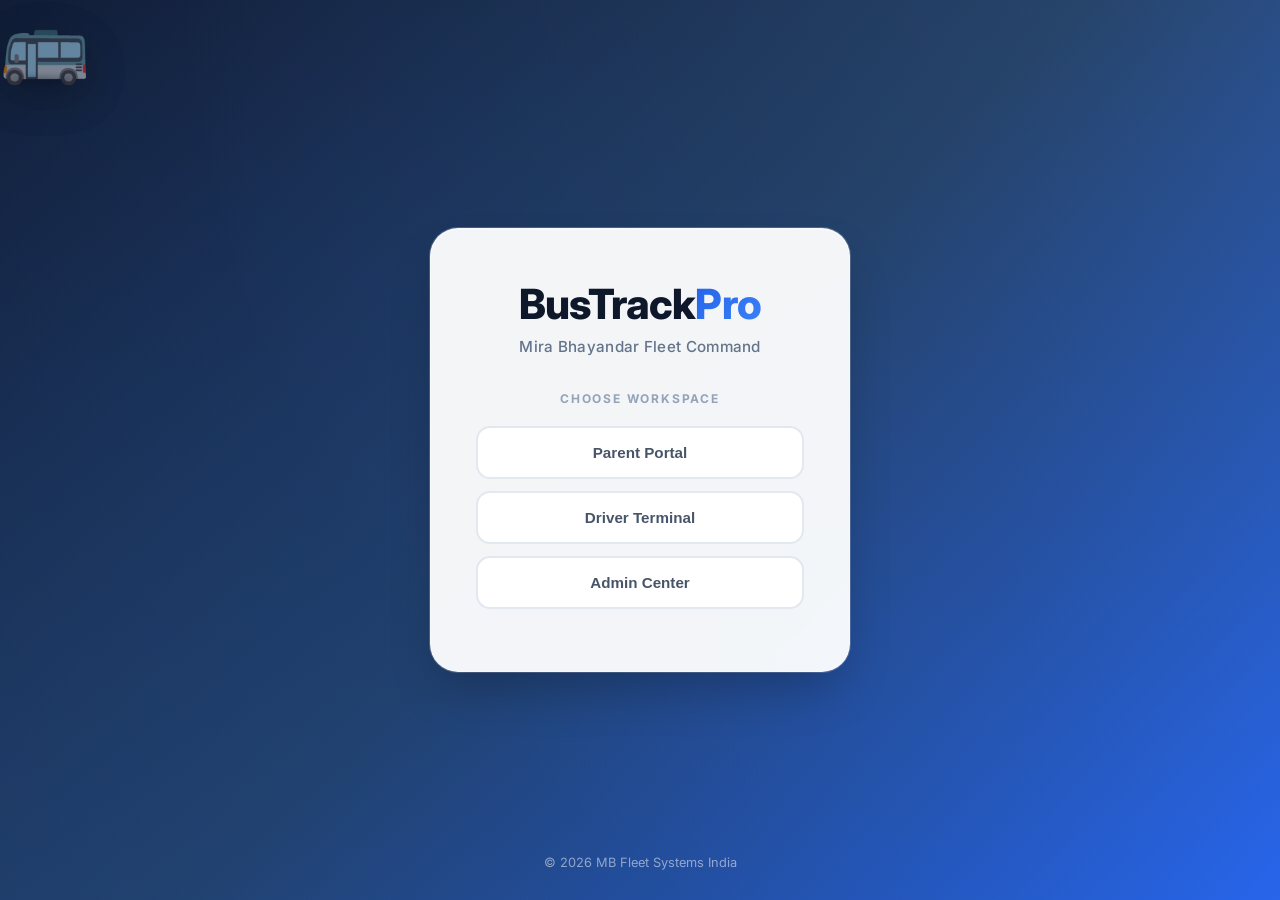
<file: index.html>
<!DOCTYPE html>
<html lang="en">
<head>
    <meta charset="UTF-8">
    <meta name="viewport" content="width=device-width, initial-scale=1.0, maximum-scale=1.0, user-scalable=no">
    <meta name="mobile-web-app-capable" content="yes">
    <meta name="apple-mobile-web-app-capable" content="yes">
    <meta name="apple-mobile-web-app-status-bar-style" content="black-translucent">
    <title>BusTrack MB Pro | Fleet Dashboard</title>
    <link href="https://fonts.googleapis.com/css2?family=Inter:wght@400;600;700;800&display=swap" rel="stylesheet">
    <link rel="stylesheet" type="text/css" href="https://api.tomtom.com/maps-sdk-for-web/cdn/6.x/6.25.0/maps/maps.css"/>
    <script src="https://api.tomtom.com/maps-sdk-for-web/cdn/6.x/6.25.0/maps/maps-web.min.js"></script>
    <script src="https://api.tomtom.com/maps-sdk-for-web/cdn/6.x/6.25.0/services/services-web.min.js"></script>
    <link rel="stylesheet" href="style.css">
    <script src="script.js" defer></script>
</head>
<body>
    <!-- Toast Notification -->
    <div id="toast" class="toast-ui" style="display:none;"></div>
    
    <!-- Custom Confirmation Modal -->
    <div id="confirm-modal" class="modal-overlay">
        <div class="modal-content">
            <div class="modal-icon">⚠️</div>
            <h3 class="modal-title">Confirm Reset</h3>
            <p class="modal-message" id="modal-message">Are you sure you want to reset this bus?</p>
            <div class="modal-actions">
                <button class="modal-btn modal-btn-cancel" onclick="closeConfirmModal()">Cancel</button>
                <button class="modal-btn modal-btn-confirm" onclick="executeReset()">Reset</button>
            </div>
        </div>
    </div>

    <div id="login-screen" class="login-page">
        <!-- Realistic Bus Animation - Behind Portal -->
        <div class="bus-track">
            <div class="school-bus">🚌</div>
            <div class="school-bus">🚌</div>
        </div>
        
        <div class="login-card-v3">
            <h1 class="brand-v3">BusTrack<span>Pro</span></h1>
            <p class="brand-sub-v3">Mira Bhayandar Fleet Command</p>
            
            <div id="role-selection-v3">
                <p class="section-tag">Choose Workspace</p>
                <div class="role-grid">
                    <button class="role-pills-v3" onclick="setTempRole('parent')">Parent Portal</button>
                    <button class="role-pills-v3" onclick="setTempRole('driver')">Driver Terminal</button>
                    <button class="role-pills-v3" onclick="setTempRole('admin')">Admin Center</button>
                </div>
            </div>

            <div id="auth-form-v3" style="display:none;">
                <input type="text" id="username" class="modern-input-v3" placeholder="Enter ID" onkeyup="if(event.key==='Enter') processLogin()">
                <input type="password" id="password" class="modern-input-v3" placeholder="Password" onkeyup="if(event.key==='Enter') processLogin()">
                <button class="btn-primary-v3" onclick="processLogin()">Secure Log In</button>
                <button class="btn-back-link" onclick="resetLogin()">Change Role</button>
            </div>
        </div>
        <div class="legal-foot">© 2026 MB Fleet Systems India</div>
    </div>

    <div id="app-container" style="display:none;">
        <nav class="pro-navbar">
            <div class="pro-brand">
                <div class="brand-icon">🚌</div>
                <div>
                    <div class="brand-name">BusTrack Pro</div>
                    <div class="brand-subtitle">Fleet Command Center</div>
                </div>
                <span id="role-label" class="badge-v3"></span>
            </div>
            <div class="nav-stats">
                <div class="stat-pill">
                    <span class="stat-value">6</span>
                    <span class="stat-label">Total Buses</span>
                </div>
                <div class="stat-pill active">
                    <span class="stat-value" id="active-buses-count">0</span>
                    <span class="stat-label">Active</span>
                </div>
            </div>
            <div class="nav-btn-group">
                <div id="sync-status" class="sync-status-indicator" style="display:none;">
                    <span class="sync-dot"></span>
                    <span class="sync-text">Sync Paused</span>
                </div>
                <button onclick="switchRole()" class="nav-btn-v3">🔄 Switch</button>
                <button onclick="logout()" class="nav-btn-v3 nav-btn-red">Logout</button>
            </div>
        </nav>

        <div class="dashboard-wrapper">
            <aside class="pro-sidebar">
                <div class="sidebar-group">
                    <p class="sidebar-tag">FLEET LIST</p>
                    <div class="fleet-list">
                        <div class="fleet-item">
                            <div class="chip active" onclick="changeBus('bus01')">B-01</div>
                            <button class="btn-reset-bus" onclick="event.stopPropagation(); resetBus('bus01')" title="Reset Bus B-01">↺</button>
                        </div>
                        <div class="fleet-item">
                            <div class="chip" onclick="changeBus('bus02')">B-02</div>
                            <button class="btn-reset-bus" onclick="event.stopPropagation(); resetBus('bus02')" title="Reset Bus B-02">↺</button>
                        </div>
                        <div class="fleet-item">
                            <div class="chip" onclick="changeBus('bus03')">B-03</div>
                            <button class="btn-reset-bus" onclick="event.stopPropagation(); resetBus('bus03')" title="Reset Bus B-03">↺</button>
                        </div>
                        <div class="fleet-item">
                            <div class="chip" onclick="changeBus('bus04')">B-04</div>
                            <button class="btn-reset-bus" onclick="event.stopPropagation(); resetBus('bus04')" title="Reset Bus B-04">↺</button>
                        </div>
                        <div class="fleet-item">
                            <div class="chip" onclick="changeBus('bus05')">B-05</div>
                            <button class="btn-reset-bus" onclick="event.stopPropagation(); resetBus('bus05')" title="Reset Bus B-05">↺</button>
                        </div>
                        <div class="fleet-item">
                            <div class="chip" onclick="changeBus('bus06')">B-06</div>
                            <button class="btn-reset-bus" onclick="event.stopPropagation(); resetBus('bus06')" title="Reset Bus B-06">↺</button>
                        </div>
                    </div>
                </div>

                <hr class="sidebar-hr">

                <div id="driver-portal" class="sidebar-card-v3" style="display:none;">
                    <div class="card-header">
                        <p class="sidebar-tag">Trip Configuration</p>
                        <div class="status-indicator live">● LIVE</div>
                    </div>
                    
                    <div class="input-group">
                        <label class="input-label">Current Location</label>
                        <input type="text" id="search-src" class="side-input-v3" placeholder="Search location..." autocomplete="off" onkeyup="if(event.key==='Enter') searchAndMove('current')">
                    </div>
                    
                    <!-- GPS Location Button -->
                    <button class="btn-gps-location" onclick="getUserLocation()" title="Use My Current Location">
                        <span class="gps-icon">📍</span>
                        <span class="gps-text">Use My Location</span>
                    </button>
                    
                    <div class="input-group">
                        <label class="input-label">Destination</label>
                        <input type="text" id="search-dest" class="side-input-v3" placeholder="Search destination..." autocomplete="off" onkeyup="if(event.key==='Enter') searchAndMove('destination')">
                    </div>
                    
                    <div id="driver-eta-box" class="eta-hero-card" style="display:none;">
                        <div class="eta-label">Estimated Arrival</div>
                        <div class="eta-value">
                            <span id="d-eta-text">--</span>
                            <span class="eta-unit">mins</span>
                        </div>
                        <div class="eta-bus-id">Bus <span id="d-bus-id"></span></div>
                    </div>
                    
                    <button class="btn-publish-v3 btn-primary-gradient" onclick="publishTrip()">
                        <span class="btn-icon">🚀</span>
                        <span class="btn-text">PUBLISH TRACKING</span>
                    </button>
                </div>

                <div id="monitor-portal" style="display:none;">
                    <div class="glass-monitor-card">
                        <div class="monitor-header">
                            <div class="monitor-title">
                                <span class="monitor-icon">🚌</span>
                                <div>
                                    <div id="m-bus-id" class="m-title">VEHICLE: BUS 01</div>
                                    <div class="monitor-subtitle">Live Tracking Active</div>
                                </div>
                            </div>
                            <div class="status-badge live">● LIVE</div>
                        </div>
                        
                        <div class="route-info">
                            <div class="route-point from">
                                <div class="point-marker blue"></div>
                                <div class="point-details">
                                    <div class="point-label">From</div>
                                    <div id="m-from" class="point-value">--</div>
                                </div>
                            </div>
                            <div class="route-line"></div>
                            <div class="route-point to">
                                <div class="point-marker red"></div>
                                <div class="point-details">
                                    <div class="point-label">To</div>
                                    <div id="m-to" class="point-value">--</div>
                                </div>
                            </div>
                        </div>
                        
                        <div class="eta-section">
                            <div class="eta-display">
                                <span id="m-eta">--</span>
                                <small>minutes remaining</small>
                            </div>
                            <div class="eta-progress">
                                <div class="progress-bar">
                                    <div id="m-progress" class="progress-fill" style="width: 0%"></div>
                                    <span id="m-bus-icon" class="bus-icon-animated">🚌</span>
                                </div>
                            </div>
                        </div>
                    </div>
                </div>
            </aside>

            <main class="pro-map-view">
                <div class="map-overlay-controls">
                    <button class="map-control-btn" onclick="mapZoomIn()" title="Zoom In">+</button>
                    <button class="map-control-btn" onclick="mapZoomOut()" title="Zoom Out">-</button>
                    <button class="map-control-btn" onclick="mapFitAll()" title="Fit Route">⊡</button>
                </div>
                <div id="map"></div>
                <div class="map-legend">
                    <div class="legend-item">
                        <div class="legend-dot blue"></div>
                        <span>Start Point</span>
                    </div>
                    <div class="legend-item">
                        <div class="legend-dot red"></div>
                        <span>Destination</span>
                    </div>
                    <div class="legend-item">
                        <div class="legend-line"></div>
                        <span>Route Path</span>
                    </div>
                </div>
            </main>
        </div>
    </div>
</body>
</html>
</file>
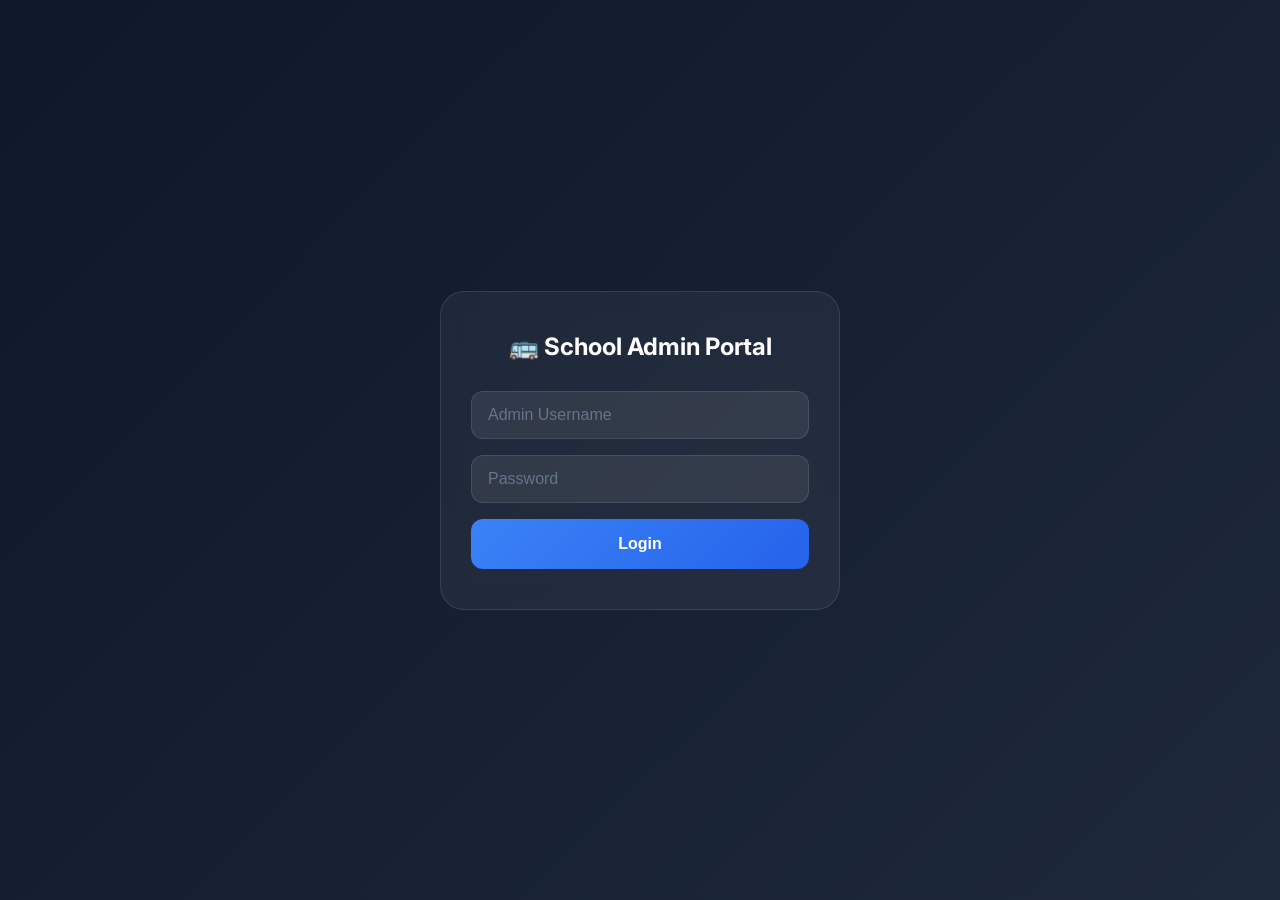
<file: admin.html>
<!DOCTYPE html>
<html lang="en">
<head>
    <meta charset="UTF-8">
    <meta name="viewport" content="width=device-width, initial-scale=1.0">
    <title>Admin Portal - BusTrack MB</title>
    <link href="https://fonts.googleapis.com/css2?family=Inter:wght@400;600;700;800&display=swap" rel="stylesheet">
    <link rel="stylesheet" href="style.css">
    <style>
        .admin-login-container {
            min-height: 100vh;
            display: flex;
            align-items: center;
            justify-content: center;
            background: linear-gradient(135deg, #0f172a 0%, #1e293b 100%);
        }
        
        .admin-login-card {
            background: rgba(255, 255, 255, 0.05);
            backdrop-filter: blur(10px);
            border: 1px solid rgba(255, 255, 255, 0.1);
            border-radius: 24px;
            padding: 40px 30px;
            width: 100%;
            max-width: 400px;
        }
        
        .admin-login-card h2 {
            color: white;
            text-align: center;
            margin-bottom: 30px;
        }
        
        .admin-input {
            width: 100%;
            padding: 14px 16px;
            background: rgba(255, 255, 255, 0.08);
            border: 1px solid rgba(255, 255, 255, 0.1);
            border-radius: 12px;
            color: white;
            font-size: 16px;
            margin-bottom: 16px;
            box-sizing: border-box;
        }
        
        .admin-input::placeholder {
            color: #64748b;
        }
        
        .admin-btn {
            width: 100%;
            padding: 16px;
            background: linear-gradient(135deg, #3b82f6 0%, #2563eb 100%);
            border: none;
            border-radius: 12px;
            color: white;
            font-size: 16px;
            font-weight: 700;
            cursor: pointer;
            transition: all 0.3s;
        }
        
        .admin-btn:hover {
            transform: translateY(-2px);
            box-shadow: 0 10px 25px rgba(59, 130, 246, 0.4);
        }
        
        .admin-dashboard {
            display: none;
            padding: 20px;
            background: #f1f5f9;
            min-height: 100vh;
        }
        
        .admin-header {
            background: linear-gradient(135deg, #3b82f6 0%, #2563eb 100%);
            color: white;
            padding: 20px;
            border-radius: 16px;
            margin-bottom: 20px;
        }
        
        .fleet-table {
            width: 100%;
            background: white;
            border-radius: 16px;
            overflow: hidden;
            box-shadow: 0 4px 20px rgba(0,0,0,0.1);
        }
        
        .fleet-table table {
            width: 100%;
            border-collapse: collapse;
        }
        
        .fleet-table th {
            background: #f8fafc;
            padding: 16px;
            text-align: left;
            font-weight: 700;
            color: #0f172a;
        }
        
        .fleet-table td {
            padding: 16px;
            border-top: 1px solid #e2e8f0;
        }
        
        .status-active {
            color: #10b981;
            font-weight: 700;
        }
        
        .status-inactive {
            color: #ef4444;
            font-weight: 700;
        }
    </style>
</head>
<body>
    <!-- Login Screen -->
    <div class="admin-login-container" id="admin-login">
        <div class="admin-login-card">
            <h2>🚌 School Admin Portal</h2>
            <input type="text" id="aUser" class="admin-input" placeholder="Admin Username">
            <input type="password" id="aPass" class="admin-input" placeholder="Password" onkeypress="if(event.key==='Enter') adminLogin()">
            <button class="admin-btn" onclick="adminLogin()">Login</button>
        </div>
    </div>

    <!-- Dashboard -->
    <div class="admin-dashboard" id="admin-panel">
        <div class="admin-header">
            <h2>🎯 Fleet Management Dashboard</h2>
            <p>Monitor all buses in real-time</p>
        </div>
        
        <div class="fleet-table">
            <table>
                <thead>
                    <tr>
                        <th>Bus ID</th>
                        <th>Driver</th>
                        <th>Status</th>
                        <th>Route</th>
                        <th>ETA</th>
                    </tr>
                </thead>
                <tbody id="fleet-status">
                    <tr>
                        <td><strong>B-01</strong></td>
                        <td>John Smith</td>
                        <td><span class="status-active">● Active</span></td>
                        <td>Route A</td>
                        <td>12 mins</td>
                    </tr>
                    <tr>
                        <td><strong>B-02</strong></td>
                        <td>Sarah Johnson</td>
                        <td><span class="status-active">● Active</span></td>
                        <td>Route B</td>
                        <td>8 mins</td>
                    </tr>
                    <tr>
                        <td><strong>B-03</strong></td>
                        <td>Mike Davis</td>
                        <td><span class="status-inactive">● Inactive</span></td>
                        <td>Route C</td>
                        <td>--</td>
                    </tr>
                </tbody>
            </table>
        </div>
    </div>

    <script>
        function adminLogin() {
            const username = document.getElementById('aUser').value;
            const password = document.getElementById('aPass').value;
            
            if (username === "admin" && password === "schooladmin789") {
                document.getElementById('admin-login').style.display = "none";
                document.getElementById('admin-panel').style.display = "block";
            } else {
                alert("Access Denied: Invalid Credentials");
            }
        }
    </script>
    <!-- Load shared script -->
    <script src="script.js"></script>
</body>
</html>
</file>
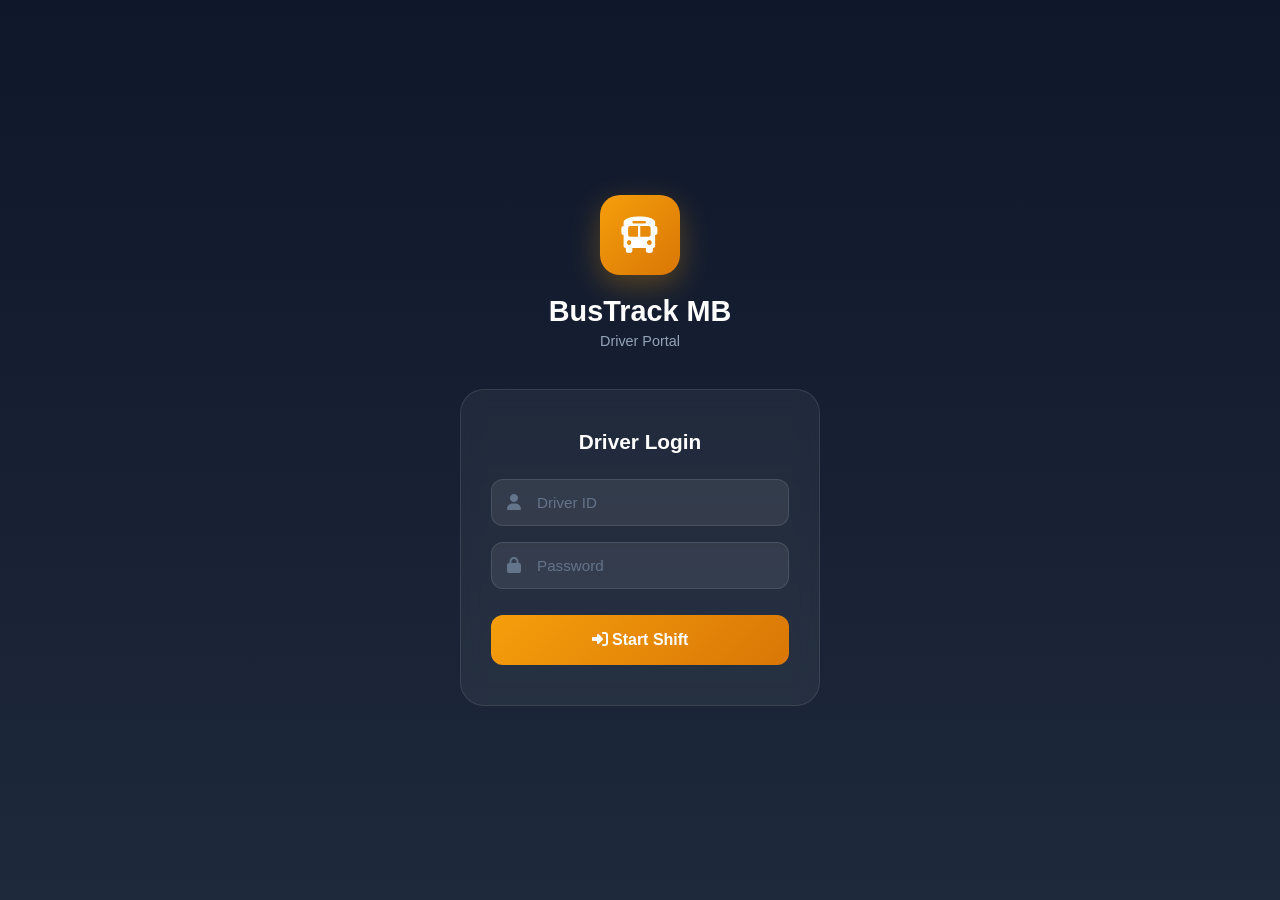
<file: driver.html>
<!DOCTYPE html>
<html lang="en">
<head>
    <meta charset="UTF-8">
    <meta name="viewport" content="width=device-width, initial-scale=1.0">
    <title>Driver Portal - BusTrack MB</title>
    <link rel="stylesheet" href="style.css">
    <link rel="stylesheet" href="https://cdnjs.cloudflare.com/ajax/libs/font-awesome/6.4.0/css/all.min.css">
    <style>
        /* Driver-specific styles */
        .driver-body {
            background: linear-gradient(180deg, #0f172a 0%, #1e293b 100%);
            min-height: 100vh;
            font-family: 'Inter', sans-serif;
        }

        /* Login Screen */
        .driver-login-container {
            min-height: 100vh;
            display: flex;
            flex-direction: column;
            align-items: center;
            justify-content: center;
            padding: 20px;
        }

        .driver-brand {
            text-align: center;
            margin-bottom: 40px;
        }

        .driver-brand-icon {
            width: 80px;
            height: 80px;
            background: linear-gradient(135deg, #f59e0b 0%, #d97706 100%);
            border-radius: 20px;
            display: flex;
            align-items: center;
            justify-content: center;
            margin: 0 auto 20px;
            box-shadow: 0 10px 30px rgba(245, 158, 11, 0.3);
        }

        .driver-brand-icon i {
            font-size: 36px;
            color: white;
        }

        .driver-brand h1 {
            color: white;
            font-size: 1.8rem;
            font-weight: 800;
            margin: 0;
        }

        .driver-brand p {
            color: #94a3b8;
            font-size: 0.9rem;
            margin-top: 5px;
        }

        .driver-login-card {
            background: rgba(255, 255, 255, 0.05);
            backdrop-filter: blur(10px);
            border: 1px solid rgba(255, 255, 255, 0.1);
            border-radius: 24px;
            padding: 40px 30px;
            width: 100%;
            max-width: 360px;
        }

        .driver-login-card h2 {
            color: white;
            font-size: 1.3rem;
            margin-bottom: 25px;
            text-align: center;
        }

        .driver-input-group {
            position: relative;
            margin-bottom: 16px;
        }

        .driver-input-group i {
            position: absolute;
            left: 16px;
            top: 50%;
            transform: translateY(-50%);
            color: #64748b;
            font-size: 1rem;
        }

        .driver-input {
            width: 100%;
            padding: 14px 14px 14px 45px;
            background: rgba(255, 255, 255, 0.08);
            border: 1px solid rgba(255, 255, 255, 0.1);
            border-radius: 12px;
            color: white;
            font-size: 0.95rem;
            box-sizing: border-box;
            transition: all 0.3s;
        }

        .driver-input::placeholder {
            color: #64748b;
        }

        .driver-input:focus {
            outline: none;
            border-color: #f59e0b;
            background: rgba(255, 255, 255, 0.12);
        }

        .driver-btn {
            width: 100%;
            padding: 16px;
            background: linear-gradient(135deg, #f59e0b 0%, #d97706 100%);
            border: none;
            border-radius: 12px;
            color: white;
            font-size: 1rem;
            font-weight: 700;
            cursor: pointer;
            transition: all 0.3s;
            margin-top: 10px;
        }

        .driver-btn:hover {
            transform: translateY(-2px);
            box-shadow: 0 10px 25px rgba(245, 158, 11, 0.4);
        }

        /* Dashboard */
        .driver-dashboard {
            display: none;
            min-height: 100vh;
        }

        .driver-header {
            background: linear-gradient(135deg, #f59e0b 0%, #d97706 100%);
            padding: 20px;
            position: sticky;
            top: 0;
            z-index: 100;
        }

        .driver-header-top {
            display: flex;
            justify-content: space-between;
            align-items: center;
            margin-bottom: 15px;
        }

        .driver-info {
            display: flex;
            align-items: center;
            gap: 12px;
        }

        .driver-avatar {
            width: 45px;
            height: 45px;
            background: white;
            border-radius: 50%;
            display: flex;
            align-items: center;
            justify-content: center;
        }

        .driver-avatar i {
            font-size: 1.3rem;
            color: #d97706;
        }

        .driver-name {
            color: white;
        }

        .driver-name h3 {
            margin: 0;
            font-size: 1rem;
            font-weight: 700;
        }

        .driver-name span {
            font-size: 0.8rem;
            opacity: 0.9;
        }

        .driver-logout {
            background: rgba(255, 255, 255, 0.2);
            border: none;
            color: white;
            width: 40px;
            height: 40px;
            border-radius: 10px;
            cursor: pointer;
            transition: all 0.3s;
        }

        .driver-logout:hover {
            background: rgba(255, 255, 255, 0.3);
        }

        .bus-info-bar {
            background: rgba(0, 0, 0, 0.2);
            border-radius: 12px;
            padding: 12px 16px;
            display: flex;
            justify-content: space-between;
            align-items: center;
        }

        .bus-info-item {
            display: flex;
            align-items: center;
            gap: 8px;
            color: white;
        }

        .bus-info-item i {
            font-size: 1rem;
        }

        .bus-info-item span {
            font-size: 0.9rem;
            font-weight: 600;
        }

        .status-badge {
            background: #10b981;
            color: white;
            padding: 4px 12px;
            border-radius: 20px;
            font-size: 0.75rem;
            font-weight: 700;
        }

        .status-badge.offline {
            background: #ef4444;
        }

        /* Main Content */
        .driver-content {
            padding: 20px;
        }

        /* Route Card */
        .route-card {
            background: rgba(255, 255, 255, 0.05);
            border: 1px solid rgba(255, 255, 255, 0.1);
            border-radius: 20px;
            padding: 20px;
            margin-bottom: 20px;
        }

        .route-header {
            display: flex;
            justify-content: space-between;
            align-items: center;
            margin-bottom: 15px;
        }

        .route-header h3 {
            color: white;
            margin: 0;
            font-size: 1rem;
            display: flex;
            align-items: center;
            gap: 8px;
        }

        .route-header h3 i {
            color: #f59e0b;
        }

        .route-progress {
            color: #94a3b8;
            font-size: 0.85rem;
        }

        .route-stops {
            display: flex;
            flex-direction: column;
            gap: 0;
        }

        .stop-item {
            display: flex;
            align-items: flex-start;
            gap: 12px;
            padding: 12px 0;
            border-bottom: 1px solid rgba(255, 255, 255, 0.05);
        }

        .stop-item:last-child {
            border-bottom: none;
        }

        .stop-marker {
            width: 24px;
            height: 24px;
            border-radius: 50%;
            display: flex;
            align-items: center;
            justify-content: center;
            flex-shrink: 0;
            margin-top: 2px;
        }

        .stop-marker.completed {
            background: #10b981;
            color: white;
            font-size: 0.7rem;
        }

        .stop-marker.current {
            background: #f59e0b;
            color: white;
            animation: pulse 2s infinite;
        }

        .stop-marker.pending {
            background: rgba(255, 255, 255, 0.1);
            border: 2px solid #475569;
        }

        @keyframes pulse {
            0%, 100% { box-shadow: 0 0 0 0 rgba(245, 158, 11, 0.4); }
            50% { box-shadow: 0 0 0 10px rgba(245, 158, 11, 0); }
        }

        .stop-details {
            flex: 1;
        }

        .stop-name {
            color: white;
            font-weight: 600;
            font-size: 0.95rem;
        }

        .stop-time {
            color: #64748b;
            font-size: 0.8rem;
            margin-top: 2px;
        }

        .stop-item.current .stop-name {
            color: #f59e0b;
        }

        /* Action Buttons */
        .action-grid {
            display: grid;
            grid-template-columns: repeat(2, 1fr);
            gap: 12px;
            margin-bottom: 20px;
        }

        .action-btn {
            background: rgba(255, 255, 255, 0.05);
            border: 1px solid rgba(255, 255, 255, 0.1);
            border-radius: 16px;
            padding: 20px;
            text-align: center;
            cursor: pointer;
            transition: all 0.3s;
        }

        .action-btn:hover {
            background: rgba(255, 255, 255, 0.1);
            transform: translateY(-2px);
        }

        .action-btn i {
            font-size: 1.5rem;
            margin-bottom: 8px;
            display: block;
        }

        .action-btn span {
            color: white;
            font-size: 0.85rem;
            font-weight: 600;
        }

        .action-btn.primary {
            background: linear-gradient(135deg, #10b981 0%, #059669 100%);
            border: none;
        }

        .action-btn.primary:hover {
            box-shadow: 0 10px 25px rgba(16, 185, 129, 0.3);
        }

        .action-btn.danger {
            background: linear-gradient(135deg, #ef4444 0%, #dc2626 100%);
            border: none;
        }

        .action-btn.danger:hover {
            box-shadow: 0 10px 25px rgba(239, 68, 68, 0.3);
        }

        /* Stats Card */
        .stats-card {
            background: rgba(255, 255, 255, 0.05);
            border: 1px solid rgba(255, 255, 255, 0.1);
            border-radius: 20px;
            padding: 20px;
        }

        .stats-header {
            color: #94a3b8;
            font-size: 0.8rem;
            font-weight: 700;
            text-transform: uppercase;
            letter-spacing: 1px;
            margin-bottom: 15px;
        }

        .stats-grid {
            display: grid;
            grid-template-columns: repeat(3, 1fr);
            gap: 15px;
        }

        .stat-item {
            text-align: center;
        }

        .stat-value {
            color: white;
            font-size: 1.5rem;
            font-weight: 800;
        }

        .stat-label {
            color: #64748b;
            font-size: 0.75rem;
            margin-top: 4px;
        }

        /* Toggle Switch */
        .toggle-container {
            display: flex;
            align-items: center;
            justify-content: space-between;
            background: rgba(255, 255, 255, 0.05);
            border: 1px solid rgba(255, 255, 255, 0.1);
            border-radius: 16px;
            padding: 16px 20px;
            margin-bottom: 20px;
        }

        .toggle-label {
            color: white;
            font-weight: 600;
            display: flex;
            align-items: center;
            gap: 10px;
        }

        .toggle-label i {
            color: #f59e0b;
        }

        .toggle-switch {
            position: relative;
            width: 50px;
            height: 26px;
        }

        .toggle-switch input {
            opacity: 0;
            width: 0;
            height: 0;
        }

        .toggle-slider {
            position: absolute;
            cursor: pointer;
            top: 0;
            left: 0;
            right: 0;
            bottom: 0;
            background: #475569;
            transition: 0.3s;
            border-radius: 26px;
        }

        .toggle-slider:before {
            position: absolute;
            content: "";
            height: 20px;
            width: 20px;
            left: 3px;
            bottom: 3px;
            background: white;
            transition: 0.3s;
            border-radius: 50%;
        }

        input:checked + .toggle-slider {
            background: #10b981;
        }

        input:checked + .toggle-slider:before {
            transform: translateX(24px);
        }
    </style>
</head>
<body class="driver-body">
    <!-- Login Screen -->
    <div class="driver-login-container" id="driver-login">
        <div class="driver-brand">
            <div class="driver-brand-icon">
                <i class="fas fa-bus"></i>
            </div>
            <h1>BusTrack MB</h1>
            <p>Driver Portal</p>
        </div>

        <div class="driver-login-card">
            <h2>Driver Login</h2>
            <div class="driver-input-group">
                <i class="fas fa-user"></i>
                <input type="text" class="driver-input" id="dUser" placeholder="Driver ID">
            </div>
            <div class="driver-input-group">
                <i class="fas fa-lock"></i>
                <input type="password" class="driver-input" id="dPass" placeholder="Password">
            </div>
            <button class="driver-btn" onclick="driverLogin()">
                <i class="fas fa-sign-in-alt"></i> Start Shift
            </button>
        </div>
    </div>

    <!-- Dashboard -->
    <div class="driver-dashboard" id="driver-dashboard">
        <header class="driver-header">
            <div class="driver-header-top">
                <div class="driver-info">
                    <div class="driver-avatar">
                        <i class="fas fa-user"></i>
                    </div>
                    <div class="driver-name">
                        <h3>John Smith</h3>
                        <span>Driver ID: DRV-001</span>
                    </div>
                </div>
                <button class="driver-logout" onclick="driverLogout()">
                    <i class="fas fa-sign-out-alt"></i>
                </button>
            </div>
            <div class="bus-info-bar">
                <div class="bus-info-item">
                    <i class="fas fa-bus"></i>
                    <span>Bus MB-01</span>
                </div>
                <div class="bus-info-item">
                    <i class="fas fa-route"></i>
                    <span>Route A</span>
                </div>
                <span class="status-badge" id="online-status">Online</span>
            </div>
        </header>

        <main class="driver-content">
            <!-- Online Toggle -->
            <div class="toggle-container">
                <div class="toggle-label">
                    <i class="fas fa-satellite-dish"></i>
                    GPS Tracking
                </div>
                <label class="toggle-switch">
                    <input type="checkbox" checked onchange="toggleGPS(this)">
                    <span class="toggle-slider"></span>
                </label>
            </div>

            <!-- Quick Actions -->
            <div class="action-grid">
                <div class="action-btn primary" onclick="markArrival()">
                    <i class="fas fa-check-circle"></i>
                    <span>Mark Arrival</span>
                </div>
                <div class="action-btn" onclick="sendAlert()">
                    <i class="fas fa-exclamation-triangle"></i>
                    <span>Send Alert</span>
                </div>
                <div class="action-btn" onclick="viewMap()">
                    <i class="fas fa-map-marked-alt"></i>
                    <span>View Map</span>
                </div>
                <div class="action-btn danger" onclick="emergency()">
                    <i class="fas fa-phone-alt"></i>
                    <span>Emergency</span>
                </div>
            </div>

            <!-- Route Progress -->
            <div class="route-card">
                <div class="route-header">
                    <h3><i class="fas fa-map-marker-alt"></i> Today's Route</h3>
                    <span class="route-progress">3 of 8 stops</span>
                </div>
                <div class="route-stops">
                    <div class="stop-item">
                        <div class="stop-marker completed">
                            <i class="fas fa-check"></i>
                        </div>
                        <div class="stop-details">
                            <div class="stop-name">School Main Gate</div>
                            <div class="stop-time">7:00 AM - Departed</div>
                        </div>
                    </div>
                    <div class="stop-item">
                        <div class="stop-marker completed">
                            <i class="fas fa-check"></i>
                        </div>
                        <div class="stop-details">
                            <div class="stop-name">Oak Street</div>
                            <div class="stop-time">7:15 AM - Completed</div>
                        </div>
                    </div>
                    <div class="stop-item current">
                        <div class="stop-marker current">
                            <i class="fas fa-bus"></i>
                        </div>
                        <div class="stop-details">
                            <div class="stop-name">Maple Avenue</div>
                            <div class="stop-time">Arriving soon...</div>
                        </div>
                    </div>
                    <div class="stop-item">
                        <div class="stop-marker pending"></div>
                        <div class="stop-details">
                            <div class="stop-name">Pine Road</div>
                            <div class="stop-time">Est. 7:35 AM</div>
                        </div>
                    </div>
                    <div class="stop-item">
                        <div class="stop-marker pending"></div>
                        <div class="stop-details">
                            <div class="stop-name">Cedar Lane</div>
                            <div class="stop-time">Est. 7:45 AM</div>
                        </div>
                    </div>
                </div>
            </div>

            <!-- Stats -->
            <div class="stats-card">
                <div class="stats-header">Shift Statistics</div>
                <div class="stats-grid">
                    <div class="stat-item">
                        <div class="stat-value">12</div>
                        <div class="stat-label">Students</div>
                    </div>
                    <div class="stat-item">
                        <div class="stat-value">8</div>
                        <div class="stat-label">Stops</div>
                    </div>
                    <div class="stat-item">
                        <div class="stat-value">45m</div>
                        <div class="stat-label">Duration</div>
                    </div>
                </div>
            </div>
        </main>
    </div>

    <script>
        function driverLogin() {
            const user = document.getElementById('dUser').value;
            const pass = document.getElementById('dPass').value;
            
            if (user === "driver" && pass === "driver123") {
                document.getElementById('driver-login').style.display = 'none';
                document.getElementById('driver-dashboard').style.display = 'block';
            } else {
                alert("Invalid credentials. Try driver / driver123");
            }
        }

        function driverLogout() {
            if (confirm("End your shift and logout?")) {
                document.getElementById('driver-dashboard').style.display = 'none';
                document.getElementById('driver-login').style.display = 'flex';
                document.getElementById('dUser').value = '';
                document.getElementById('dPass').value = '';
            }
        }

        function toggleGPS(checkbox) {
            const status = document.getElementById('online-status');
            if (checkbox.checked) {
                status.textContent = 'Online';
                status.classList.remove('offline');
            } else {
                status.textContent = 'Offline';
                status.classList.add('offline');
            }
        }

        function markArrival() {
            alert("Arrival marked! Parents have been notified.");
        }

        function sendAlert() {
            const reason = prompt("Enter alert reason (delay/traffic/etc):");
            if (reason) {
                alert("Alert sent to admin: " + reason);
            }
        }

        function viewMap() {
            window.open('test_map.html', '_blank');
        }

        function emergency() {
            if (confirm("Call Emergency Hotline?")) {
                alert("Connecting to emergency services...");
            }
        }
    </script>
    <!-- Load shared script -->
    <script src="script.js"></script>
</body>
</html>
</file>
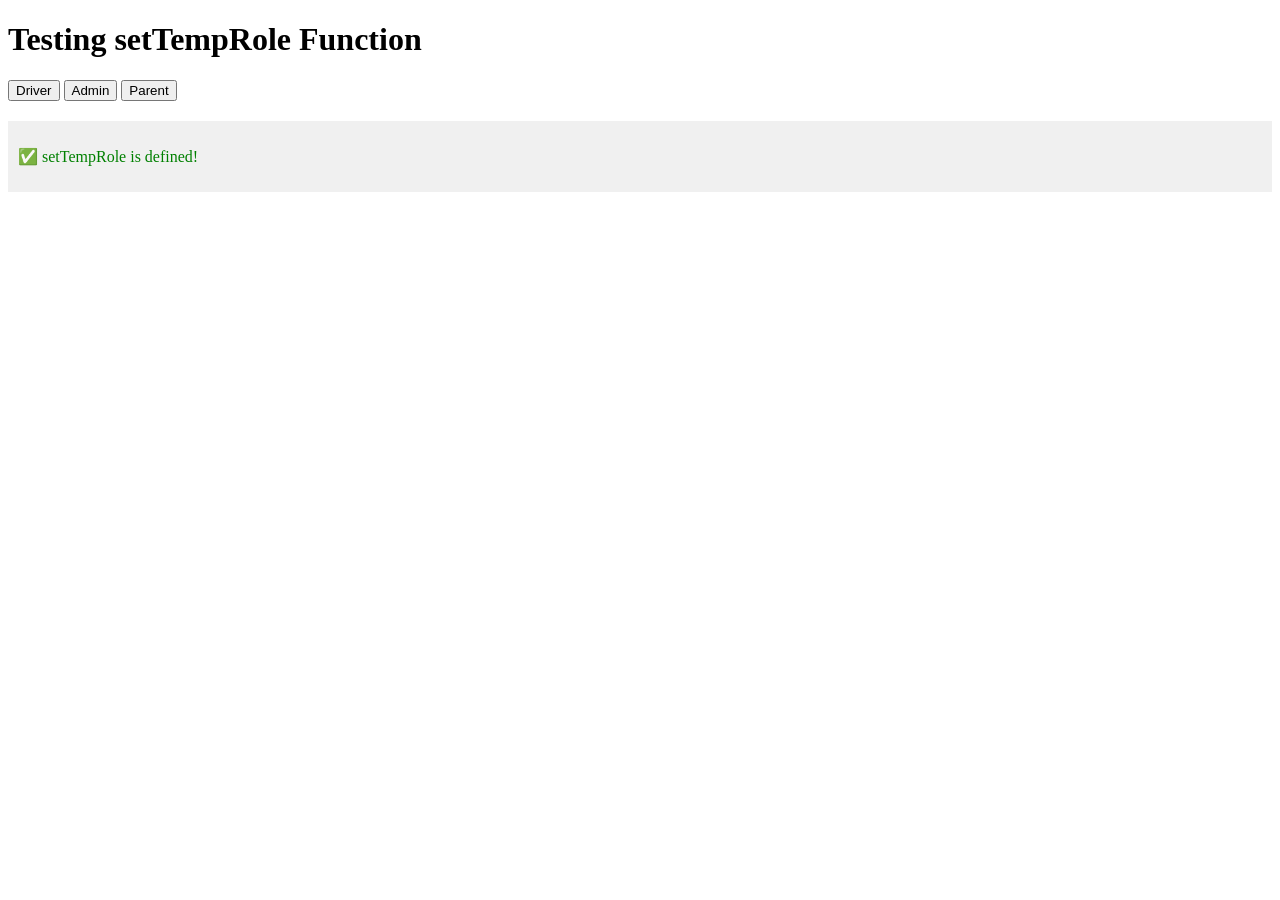
<file: test_functions.html>
<!DOCTYPE html>
<html lang="en">
<head>
    <meta charset="UTF-8">
    <meta name="viewport" content="width=device-width, initial-scale=1.0">
    <title>Test - setTempRole Function</title>
</head>
<body>
    <h1>Testing setTempRole Function</h1>
    <button onclick="setTempRole('driver')">Driver</button>
    <button onclick="setTempRole('admin')">Admin</button>
    <button onclick="setTempRole('parent')">Parent</button>
    
    <div id="output" style="margin-top: 20px; padding: 10px; background: #f0f0f0;"></div>
    
    <script src="script.js"></script>
    <script>
        // Test if function exists
        window.onload = function() {
            const output = document.getElementById('output');
            if (typeof setTempRole === 'function') {
                output.innerHTML = '<p style="color: green;">✅ setTempRole is defined!</p>';
                console.log('✅ setTempRole:', typeof setTempRole);
            } else {
                output.innerHTML = '<p style="color: red;">❌ setTempRole is NOT defined!</p>';
                console.error('❌ setTempRole not found');
            }
        };
    </script>
</body>
</html>
</file>
<file: style.css>
/* ============================================
   BUSTRACK PRO - ENTERPRISE UI
   Modern Glassmorphism Design
   ============================================ */

/* CSS VARIABLES & THEME SYSTEM */
:root {
  /* Admin Theme (Dark Blue + Pastel) */
  --admin-bg-primary: #0f172a;
  --admin-bg-secondary: #1e293b;
  --admin-accent: #3b82f6;
  --admin-gradient: linear-gradient(135deg, #0f172a 0%, #1e3a5f 50%, #2563eb 100%);
  
  /* Driver Theme (Blue Minimal) */
  --driver-bg-primary: #0ea5e9;
  --driver-bg-secondary: #0284c7;
  --driver-accent: #38bdf8;
  --driver-gradient: linear-gradient(135deg, #0ea5e9 0%, #0284c7 100%);
  
  /* Parent Theme (Soft Pink/Yellow) */
  --parent-bg-primary: #fef3c7;
  --parent-bg-secondary: #fde68a;
  --parent-accent: #f59e0b;
  --parent-gradient: linear-gradient(135deg, #fef3c7 0%, #fde68a 50%, #fbbf24 100%);
  
  /* Shared Design Tokens */
  --glass-bg: rgba(255, 255, 255, 0.1);
  --glass-border: rgba(255, 255, 255, 0.2);
  --shadow-lg: 0 20px 40px rgba(0, 0, 0, 0.2);
  --radius-xl: 24px;
  --radius-lg: 16px;
  --radius-md: 12px;
  --transition: all 0.3s cubic-bezier(0.4, 0, 0.2, 1);
}

/* GLOBAL SETTINGS */
* {
    margin: 0;
    padding: 0;
    box-sizing: border-box;
}

body, html { 
    margin: 0; 
    padding: 0; 
    height: 100%; 
    font-family: 'Inter', -apple-system, BlinkMacSystemFont, 'Segoe UI', sans-serif; 
    background: #0f172a;
    overflow: hidden;
    -webkit-text-size-adjust: 100%;
}

/* Prevent horizontal overflow */
body {
    overflow-x: hidden;
    max-width: 100vw;
}

/* ============================================
   LOGIN PAGE - PREMIUM GLASSMORPHISM
   ============================================ */
.login-page { 
    height: 100vh;
    background: linear-gradient(135deg, #0f172a 0%, #1e3a5f 50%, #2563eb 100%);
    display: flex; 
    flex-direction: column; 
    align-items: center; 
    justify-content: center; 
    position: relative; 
    overflow: hidden;
}

/* Animated Background Pattern */
.login-page::before {
    content: '';
    position: absolute;
    top: -50%;
    left: -50%;
    width: 200%;
    height: 200%;
    background: 
        radial-gradient(circle at 20% 80%, rgba(59, 130, 246, 0.15) 0%, transparent 50%),
        radial-gradient(circle at 80% 20%, rgba(147, 197, 253, 0.1) 0%, transparent 50%),
        radial-gradient(circle at 40% 40%, rgba(37, 99, 235, 0.08) 0%, transparent 40%);
    animation: backgroundPulse 20s ease-in-out infinite;
}

@keyframes backgroundPulse {
    0%, 100% { transform: translate(0, 0) scale(1); }
    33% { transform: translate(-2%, 2%) scale(1.02); }
    66% { transform: translate(2%, -2%) scale(0.98); }
}

/* REALISTIC BUS ANIMATION */
.bus-track {
    position: absolute;
    top: 0;
    left: 0;
    width: 100%;
    height: 100%;
    z-index: 1;
    pointer-events: none;
    overflow: hidden;
}

/* School Bus - Realistic road travel animation */
.school-bus {
    position: absolute;
    font-size: 4.5rem;
    filter: drop-shadow(0 12px 24px rgba(0,0,0,0.5));
    animation: realisticBus 20s linear infinite;
    opacity: 0.3;
    transform-origin: center center;
}

/* Ground shadow for realism */
.school-bus::after {
    content: '';
    position: absolute;
    bottom: 2px;
    left: 50%;
    transform: translateX(-50%);
    width: 70px;
    height: 12px;
    background: radial-gradient(ellipse, rgba(0,0,0,0.3), transparent);
    border-radius: 50%;
    filter: blur(2px);
}

/* Subtle vibration effect for engine running */
@keyframes engineVibration {
    0%, 100% { transform: translateY(0) translateX(0); }
    25% { transform: translateY(-0.5px) translateX(0.3px); }
    50% { transform: translateY(0.3px) translateX(-0.3px); }
    75% { transform: translateY(-0.3px) translateX(0.5px); }
}

/* Realistic continuous road travel */
@keyframes realisticBus {
    0% {
        transform: translate(-120px, 76vh) rotate(0deg);
        animation: engineVibration 0.1s ease-in-out infinite;
        opacity: 0;
    }
    4% {
        opacity: 0.3;
    }
    25% {
        transform: translate(28vw, 74vh) rotate(0.5deg);
    }
    50% {
        transform: translate(58vw, 72vh) rotate(-0.5deg);
    }
    75% {
        transform: translate(88vw, 70vh) rotate(0.5deg);
    }
    95% {
        transform: translate(102vw, 68vh) rotate(0deg);
        opacity: 0.3;
    }
    100% {
        transform: translate(calc(100vw + 120px), 66vh) rotate(0deg);
        opacity: 0;
    }
}

/* Second bus - offset for continuous flow */
.school-bus:nth-child(3) {
    animation-delay: 10s;
    font-size: 3.5rem;
    opacity: 0.2;
}

/* Glassmorphism Login Card */
.login-card-v3 { 
    background: rgba(255, 255, 255, 0.95);
    backdrop-filter: blur(20px);
    -webkit-backdrop-filter: blur(20px);
    padding: 50px 45px;
    border-radius: 28px;
    width: 420px;
    text-align: center;
    box-shadow: 
        0 25px 50px -12px rgba(0, 0, 0, 0.25),
        0 0 0 1px rgba(255, 255, 255, 0.2),
        inset 0 1px 0 rgba(255, 255, 255, 0.6);
    position: relative;
    z-index: 10;
    border: 1px solid rgba(255, 255, 255, 0.3);
}

/* Brand Styling */
.brand-v3 { 
    font-size: 2.6rem; 
    font-weight: 800; 
    color: #0f172a;
    margin-bottom: 8px;
    letter-spacing: -0.02em;
}

.brand-v3 span { 
    background: linear-gradient(135deg, #2563eb 0%, #3b82f6 100%);
    -webkit-background-clip: text;
    -webkit-text-fill-color: transparent;
    background-clip: text;
}

.brand-sub-v3 { 
    font-size: 0.95rem; 
    color: #64748b;
    margin-bottom: 35px;
    font-weight: 500;
    letter-spacing: 0.02em;
}

/* Section Tag */
.section-tag {
    font-size: 0.75rem;
    font-weight: 700;
    color: #94a3b8;
    text-transform: uppercase;
    letter-spacing: 0.15em;
    margin-bottom: 20px;
}

/* ============================================
   PREMIUM INPUTS & BUTTONS
   ============================================ */

/* Modern Inputs */
.modern-input-v3 { 
    width: 100%;
    padding: 16px 18px;
    border-radius: 14px;
    border: 2px solid #e2e8f0;
    background: #f8fafc;
    margin-bottom: 16px;
    font-size: 1rem;
    font-weight: 500;
    color: #0f172a;
    transition: all 0.3s cubic-bezier(0.4, 0, 0.2, 1);
    outline: none;
}

.modern-input-v3::placeholder {
    color: #94a3b8;
    font-weight: 400;
}

.modern-input-v3:hover {
    border-color: #cbd5e1;
    background: #ffffff;
}

.modern-input-v3:focus { 
    border-color: #3b82f6;
    background: #ffffff;
    box-shadow: 0 0 0 4px rgba(59, 130, 246, 0.15);
}

/* Primary Button - Premium Blue */
.btn-primary-v3 { 
    width: 100%;
    padding: 16px 24px;
    background: linear-gradient(135deg, #2563eb 0%, #3b82f6 100%);
    color: white;
    border: none;
    border-radius: 14px;
    font-weight: 700;
    font-size: 1rem;
    cursor: pointer;
    transition: all 0.3s cubic-bezier(0.4, 0, 0.2, 1);
    box-shadow: 
        0 4px 6px -1px rgba(37, 99, 235, 0.2),
        0 2px 4px -1px rgba(37, 99, 235, 0.1),
        inset 0 1px 0 rgba(255, 255, 255, 0.2);
    position: relative;
    overflow: hidden;
}

.btn-primary-v3::before {
    content: '';
    position: absolute;
    top: 0;
    left: -100%;
    width: 100%;
    height: 100%;
    background: linear-gradient(90deg, transparent, rgba(255,255,255,0.2), transparent);
    transition: left 0.5s;
}

.btn-primary-v3:hover { 
    background: linear-gradient(135deg, #1d4ed8 0%, #2563eb 100%);
    transform: translateY(-2px);
    box-shadow: 
        0 10px 20px -5px rgba(37, 99, 235, 0.4),
        0 4px 6px -2px rgba(37, 99, 235, 0.2);
}

.btn-primary-v3:hover::before {
    left: 100%;
}

.btn-primary-v3:active {
    transform: translateY(0);
}

/* Role Selection Pills */
.role-pills-v3 { 
    width: 100%;
    padding: 16px 20px;
    border: 2px solid #e2e8f0;
    border-radius: 14px;
    background: #ffffff;
    font-weight: 600;
    font-size: 0.95rem;
    color: #475569;
    cursor: pointer;
    margin-bottom: 12px;
    transition: all 0.3s cubic-bezier(0.4, 0, 0.2, 1);
    position: relative;
    overflow: hidden;
}

.role-pills-v3::before {
    content: '';
    position: absolute;
    top: 0;
    left: 0;
    width: 4px;
    height: 100%;
    background: linear-gradient(180deg, #3b82f6 0%, #2563eb 100%);
    transform: scaleY(0);
    transition: transform 0.3s ease;
}

.role-pills-v3:hover { 
    border-color: #3b82f6;
    color: #1d4ed8;
    background: #f0f9ff;
    transform: translateX(4px);
    box-shadow: 0 4px 12px rgba(59, 130, 246, 0.15);
}

.role-pills-v3:hover::before {
    transform: scaleY(1);
}

/* Change Role Button - Glassmorphism */
.btn-back-link {
    width: 100%;
    padding: 14px 24px;
    margin-top: 16px;
    background: rgba(241, 245, 249, 0.8);
    backdrop-filter: blur(10px);
    border: 2px solid #e2e8f0;
    border-radius: 14px;
    color: #64748b;
    font-weight: 600;
    font-size: 0.95rem;
    cursor: pointer;
    transition: all 0.3s cubic-bezier(0.4, 0, 0.2, 1);
    display: flex;
    align-items: center;
    justify-content: center;
    gap: 10px;
}

.btn-back-link::before {
    content: '←';
    font-size: 1.1rem;
    transition: transform 0.3s ease;
}

.btn-back-link:hover {
    background: rgba(224, 242, 254, 0.9);
    border-color: #3b82f6;
    color: #1d4ed8;
    transform: translateY(-2px);
    box-shadow: 0 8px 20px rgba(59, 130, 246, 0.2);
}

.btn-back-link:hover::before {
    transform: translateX(-4px);
}

/* Legal Footer */
.legal-foot {
    position: absolute;
    bottom: 30px;
    font-size: 0.8rem;
    color: rgba(255, 255, 255, 0.5);
    font-weight: 400;
    z-index: 10;
}

/* ============================================
   GLASSMORPHISM CARDS & REUSABLE COMPONENTS
   ============================================ */

.glass-card {
  background: var(--glass-bg);
  backdrop-filter: blur(20px);
  -webkit-backdrop-filter: blur(20px);
  border: 1px solid var(--glass-border);
  border-radius: var(--radius-xl);
  box-shadow: var(--shadow-lg);
  transition: var(--transition);
}

.glass-card:hover {
  transform: translateY(-5px);
  box-shadow: 0 25px 50px rgba(0, 0, 0, 0.3);
}

.sidebar-card {
  margin-bottom: 20px;
  padding: 20px;
}

.card-title {
  font-size: 0.85rem;
  font-weight: 800;
  text-transform: uppercase;
  letter-spacing: 0.08em;
  margin-bottom: 15px;
  color: inherit;
}

/* Stats Grid */
.stats-grid {
  display: grid;
  grid-template-columns: repeat(3, 1fr);
  gap: 12px;
  margin-bottom: 20px;
}

.stat-card {
  background: rgba(255, 255, 255, 0.05);
  border-radius: var(--radius-md);
  padding: 15px;
  text-align: center;
  transition: var(--transition);
}

.stat-card:hover {
  background: rgba(255, 255, 255, 0.1);
  transform: scale(1.05);
}

.stat-icon {
  font-size: 1.5rem;
  margin-bottom: 8px;
}

.stat-number {
  font-size: 1.8rem;
  font-weight: 900;
  margin-bottom: 4px;
}

.stat-text {
  font-size: 0.7rem;
  font-weight: 600;
  text-transform: uppercase;
  letter-spacing: 0.05em;
  opacity: 0.8;
}

/* Status Badges */
.status-badge {
  padding: 6px 12px;
  border-radius: 20px;
  font-size: 0.75rem;
  font-weight: 700;
  text-transform: uppercase;
  letter-spacing: 0.05em;
}

.status-badge.live {
  background: linear-gradient(135deg, #10b981 0%, #059669 100%);
  color: white;
  animation: pulse 2s infinite;
}

.status-badge.offline {
  background: linear-gradient(135deg, #6b7280 0%, #4b5563 100%);
  color: white;
}

.status-badge.warning {
  background: linear-gradient(135deg, #f59e0b 0%, #d97706 100%);
  color: white;
}

@keyframes pulse {
  0%, 100% { opacity: 1; }
  50% { opacity: 0.6; }
}

/* Loading Skeleton */
.loading-skeleton {
  background: linear-gradient(90deg, #f0f0f0 25%, #e0e0e0 50%, #f0f0f0 75%);
  background-size: 200% 100%;
  animation: loading 1.5s infinite;
  border-radius: var(--radius-md);
}

@keyframes loading {
  0% { background-position: 200% 0; }
  100% { background-position: -200% 0; }
}

.loading {
  opacity: 0.6;
  pointer-events: none;
}

/* ============================================
   DASHBOARD - ENTERPRISE DESIGN
   ============================================ */

/* Navigation Bar */
.pro-navbar { 
    height: 70px; 
    background: linear-gradient(135deg, #0f172a 0%, #1e293b 100%);
    color: white; 
    display: flex; 
    align-items: center; 
    justify-content: space-between; 
    padding: 0 30px; 
    box-shadow: 0 4px 20px rgba(0,0,0,0.15);
    border-bottom: 1px solid rgba(255,255,255,0.1);
}

.pro-brand {
    font-size: 1.3rem;
    font-weight: 700;
    display: flex;
    align-items: center;
    gap: 12px;
}

.brand-icon {
  font-size: 1.8rem;
  animation: busBounce 2s ease-in-out infinite;
}

@keyframes busBounce {
  0%, 100% { transform: translateY(0); }
  50% { transform: translateY(-5px); }
}

.brand-name {
  font-size: 1.4rem;
  font-weight: 800;
  letter-spacing: -0.02em;
}

.brand-subtitle {
  font-size: 0.7rem;
  font-weight: 600;
  opacity: 0.7;
  text-transform: uppercase;
  letter-spacing: 0.1em;
}

/* Nav Stats */
.nav-stats {
  display: flex;
  gap: 15px;
  align-items: center;
}

.stat-pill {
  background: rgba(255, 255, 255, 0.1);
  border: 1px solid rgba(255, 255, 255, 0.2);
  border-radius: 20px;
  padding: 8px 16px;
  display: flex;
  align-items: center;
  gap: 8px;
  transition: var(--transition);
}

.stat-pill:hover {
  background: rgba(255, 255, 255, 0.15);
}

.stat-pill .stat-value {
  font-size: 1.1rem;
  font-weight: 800;
}

.stat-pill .stat-label {
  font-size: 0.7rem;
  font-weight: 600;
  text-transform: uppercase;
  letter-spacing: 0.05em;
  opacity: 0.8;
}

.badge-v3 {
    background: linear-gradient(135deg, #3b82f6 0%, #2563eb 100%);
    padding: 4px 12px;
    border-radius: 20px;
    font-size: 0.7rem;
    font-weight: 700;
    text-transform: uppercase;
    letter-spacing: 0.05em;
}

/* Notification Badge */
.nav-btn-v3 .badge {
  position: absolute;
  top: -5px;
  right: -5px;
  background: linear-gradient(135deg, #ef4444 0%, #dc2626 100%);
  color: white;
  font-size: 0.65rem;
  font-weight: 800;
  padding: 2px 6px;
  border-radius: 10px;
  min-width: 18px;
  text-align: center;
}

.nav-btn-v3 {
  position: relative;
}

/* Notification Panel */
.notification-wrapper {
  position: relative;
}

.notification-panel {
  position: absolute;
  top: 50px;
  right: 0;
  width: 340px;
  background: linear-gradient(180deg, #0f172a 0%, #1e293b 100%);
  border: 1px solid rgba(255, 255, 255, 0.1);
  border-radius: 16px;
  box-shadow: 0 10px 40px rgba(0,0,0,0.4);
  display: none;
  z-index: 1000;
  overflow: hidden;
  max-height: 500px;
}

.notification-panel.active {
  display: block;
  animation: slideDown 0.3s ease;
}

#notif-list {
  max-height: 400px;
  overflow-y: auto;
}

@keyframes slideDown {
  from { opacity: 0; transform: translateY(-10px); }
  to { opacity: 1; transform: translateY(0); }
}

.notif-header {
  padding: 16px 20px;
  background: linear-gradient(135deg, #0f172a 0%, #1e293b 100%);
  color: white;
  display: flex;
  justify-content: space-between;
  align-items: center;
}

.notif-header h4 {
  margin: 0;
  font-size: 1rem;
}

.clear-btn {
  background: rgba(255,255,255,0.2);
  border: none;
  color: white;
  padding: 6px 12px;
  border-radius: 8px;
  font-size: 0.75rem;
  cursor: pointer;
  transition: all 0.2s;
}

.clear-btn:hover {
  background: rgba(255,255,255,0.3);
}

.notif-list {
  max-height: 400px;
  overflow-y: auto;
}

.notif-item {
  padding: 14px 20px;
  border-bottom: 1px solid rgba(255, 255, 255, 0.1);
  display: flex;
  gap: 12px;
  transition: background 0.2s;
}

.notif-item:hover {
  background: rgba(255, 255, 255, 0.05);
}

.notif-item.unread {
  background: rgba(59, 130, 246, 0.1);
  border-left: 3px solid #3b82f6;
}

.notif-item.read {
  opacity: 0.7;
}

.notif-icon {
  font-size: 1.3rem;
  flex-shrink: 0;
}

.notif-content {
  flex: 1;
}

.notif-title {
  font-weight: 700;
  font-size: 0.9rem;
  margin-bottom: 4px;
  color: white;
}

.notif-time {
  font-size: 0.75rem;
  color: rgba(255, 255, 255, 0.6);
}

.empty-notif {
  padding: 40px 20px;
  text-align: center;
  color: rgba(255, 255, 255, 0.5);
  font-size: 0.9rem;
}

.nav-btn-group {
    display: flex;
    gap: 12px;
}

.nav-btn-v3 { 
    background: rgba(255,255,255,0.1); 
    border: 1px solid rgba(255,255,255,0.2); 
    color: white; 
    padding: 10px 20px; 
    border-radius: 10px; 
    cursor: pointer; 
    font-weight: 600; 
    font-size: 0.85rem;
    transition: all 0.3s ease;
}

.nav-btn-v3:hover {
    background: rgba(255,255,255,0.2);
    transform: translateY(-1px);
}

.nav-btn-red { 
    background: linear-gradient(135deg, #ef4444 0%, #dc2626 100%);
    border: none;
}

.nav-btn-red:hover {
    background: linear-gradient(135deg, #dc2626 0%, #b91c1c 100%);
}

/* Sync Status Indicator */
.sync-status-indicator {
    display: flex;
    align-items: center;
    gap: 8px;
    padding: 6px 14px;
    background: rgba(245, 158, 11, 0.15);
    border: 1px solid rgba(245, 158, 11, 0.3);
    border-radius: 8px;
    margin-right: 12px;
    animation: fadeInSync 0.3s ease;
}

@keyframes fadeInSync {
    from {
        opacity: 0;
        transform: translateY(-5px);
    }
    to {
        opacity: 1;
        transform: translateY(0);
    }
}

.sync-dot {
    width: 8px;
    height: 8px;
    background: #f59e0b;
    border-radius: 50%;
    animation: pulseSync 1.5s ease-in-out infinite;
}

@keyframes pulseSync {
    0%, 100% {
        opacity: 1;
        transform: scale(1);
    }
    50% {
        opacity: 0.5;
        transform: scale(1.2);
    }
}

.sync-text {
    color: #f59e0b;
    font-size: 0.75rem;
    font-weight: 600;
    white-space: nowrap;
}

/* Dashboard Layout */
.dashboard-wrapper { 
    display: flex; 
    height: calc(100vh - 70px);
    background: #f1f5f9;
    width: 100%;
    max-width: 100vw;
    overflow: hidden;
}

/* Sidebar */
.pro-sidebar {
    width: 240px;
    min-width: 220px;
    max-width: 400px;
    background: linear-gradient(180deg, #0f172a 0%, #1e293b 100%);
    border-right: 1px solid rgba(255,255,255,0.1);
    padding: 16px;
    overflow-y: auto;
<<<<<<< HEAD
    box-shadow: 4px 0 20px rgba(0,0,0,0.05);
    flex-shrink: 0;
=======
    overflow-x: hidden;
    box-shadow: 4px 0 20px rgba(0,0,0,0.1);
    position: relative;
    resize: horizontal;
}

/* Resize Handle */
.pro-sidebar::after {
    content: '';
    position: absolute;
    top: 0;
    right: 0;
    width: 6px;
    height: 100%;
    cursor: col-resize;
    background: transparent;
    transition: background 0.2s ease;
}

.pro-sidebar:hover::after {
    background: rgba(59, 130, 246, 0.3);
}

.pro-sidebar:active::after {
    background: rgba(59, 130, 246, 0.6);
}

.pro-sidebar::-webkit-scrollbar {
    width: 6px;
}

.pro-sidebar::-webkit-scrollbar-track {
    background: rgba(255,255,255,0.05);
}

.pro-sidebar::-webkit-scrollbar-thumb {
    background: rgba(255,255,255,0.2);
    border-radius: 3px;
>>>>>>> b4cec91c3737667a7ba67973a7437e4e345308bb
}

.sidebar-tag { 
    font-size: 0.65rem; 
    font-weight: 800; 
    color: rgba(255,255,255,0.5); 
    text-transform: uppercase; 
    letter-spacing: 0.15em;
    margin-bottom: 12px;
    padding-left: 4px;
}

.sidebar-hr {
    border: none;
    height: 1px;
    background: linear-gradient(90deg, transparent, #e2e8f0, transparent);
    margin: 25px 0;
}

/* Fleet List with Minimal Cards */
.fleet-list {
    display: flex;
    flex-direction: column;
    gap: 8px;
}

.fleet-item {
    display: flex;
    flex-direction: column;
}

/* Minimal Bus Card */
.bus-card-minimal {
    background: rgba(255, 255, 255, 0.05);
    border: 1px solid rgba(255, 255, 255, 0.08);
    border-radius: 12px;
    padding: 12px;
    cursor: pointer;
    transition: all 0.2s ease;
}

.bus-card-minimal:hover {
    background: rgba(255, 255, 255, 0.08);
    border-color: rgba(59, 130, 246, 0.3);
    transform: translateY(-2px);
    box-shadow: 0 8px 20px rgba(0, 0, 0, 0.2);
}

.bus-card-minimal.active {
    background: rgba(59, 130, 246, 0.15);
    border-color: #3b82f6;
}

.bus-card-minimal.expanded {
    background: rgba(59, 130, 246, 0.1);
    border-color: rgba(59, 130, 246, 0.5);
}

.bus-card-main {
    display: flex;
    justify-content: space-between;
    align-items: center;
}

.bus-id-badge {
    font-size: 1.1rem;
    font-weight: 800;
    color: white;
    background: linear-gradient(135deg, #3b82f6 0%, #2563eb 100%);
    padding: 8px 14px;
    border-radius: 8px;
    min-width: 60px;
    text-align: center;
}

.bus-card-minimal.active .bus-id-badge {
    background: linear-gradient(135deg, #60a5fa 0%, #3b82f6 100%);
    box-shadow: 0 4px 12px rgba(59, 130, 246, 0.4);
}

.bus-status-row {
    display: flex;
    align-items: center;
    gap: 8px;
}

/* Status Badge */
.status-badge {
    padding: 4px 10px;
    border-radius: 6px;
    font-size: 0.7rem;
    font-weight: 700;
    text-transform: uppercase;
    letter-spacing: 0.05em;
    color: white;
}

.status-badge.live {
    background: linear-gradient(135deg, #10b981 0%, #059669 100%);
    animation: pulse 2s infinite;
}

.status-badge.offline {
    background: linear-gradient(135deg, #6b7280 0%, #4b5563 100%);
}

/* ETA Badge */
.eta-badge {
    padding: 4px 10px;
    border-radius: 6px;
    font-size: 0.7rem;
    font-weight: 700;
    background: rgba(255, 255, 255, 0.15);
    color: white;
    border: 1px solid rgba(255, 255, 255, 0.2);
}

/* Expandable Details Panel */
.bus-details-panel {
    margin-top: 12px;
    padding-top: 12px;
    border-top: 1px solid rgba(255, 255, 255, 0.1);
    display: flex;
    flex-direction: column;
    gap: 8px;
    animation: slideDown 0.3s ease;
}

@keyframes slideDown {
    from { opacity: 0; transform: translateY(-10px); }
    to { opacity: 1; transform: translateY(0); }
}

.detail-item {
    display: flex;
    justify-content: space-between;
    align-items: center;
    font-size: 0.8rem;
}

.detail-label {
    color: rgba(255, 255, 255, 0.6);
    font-weight: 500;
}

.detail-value {
    color: white;
    font-weight: 600;
}

.bus-details-panel .btn-reset-bus {
    margin-top: 8px;
    align-self: flex-end;
}

/* Reset Button for Each Bus */
.btn-reset-bus {
    width: 42px;
    height: 42px;
    border: 2px solid #e2e8f0;
    border-radius: 12px;
    background: #ffffff;
    color: #94a3b8;
    font-size: 1.1rem;
    cursor: pointer;
    transition: all 0.3s cubic-bezier(0.4, 0, 0.2, 1);
    display: flex;
    align-items: center;
    justify-content: center;
    flex-shrink: 0;
}

.btn-reset-bus:hover {
    background: linear-gradient(135deg, #fef2f2 0%, #fee2e2 100%);
    border-color: #ef4444;
    color: #dc2626;
    transform: rotate(180deg);
    box-shadow: 0 4px 12px rgba(239, 68, 68, 0.15);
}

.btn-reset-bus:active {
    transform: rotate(180deg) scale(0.95);
}

/* Driver-Specific Fleet View */
.fleet-item.driver-assigned {
    flex-direction: column;
    gap: 12px;
    padding: 20px;
    background: linear-gradient(135deg, #f0f9ff 0%, #e0f2fe 100%);
    border-radius: 16px;
    border: 2px solid #bae6fd;
}

.driver-bus-badge {
    font-size: 0.8rem;
    font-weight: 700;
    color: #0369a1;
    text-transform: uppercase;
    letter-spacing: 0.05em;
    display: flex;
    align-items: center;
    gap: 8px;
}

.fleet-item.driver-assigned .chip {
    font-size: 1.2rem;
    padding: 18px;
    background: linear-gradient(135deg, #3b82f6 0%, #2563eb 100%);
    color: white;
    border-color: #2563eb;
}

.fleet-item.driver-assigned .chip:hover {
    background: linear-gradient(135deg, #2563eb 0%, #1d4ed8 100%);
    transform: translateY(-2px);
}

/* Parent-Specific Fleet View (No Reset Button) */
.fleet-item.parent-assigned {
    flex-direction: column;
    gap: 12px;
    padding: 20px;
    background: linear-gradient(135deg, #fef3c7 0%, #fde68a 100%);
    border-radius: 16px;
    border: 2px solid #fbbf24;
}

.parent-bus-badge {
    font-size: 0.8rem;
    font-weight: 700;
    color: #92400e;
    text-transform: uppercase;
    letter-spacing: 0.05em;
    display: flex;
    align-items: center;
    gap: 8px;
}

.fleet-item.parent-assigned .chip {
    font-size: 1.2rem;
    padding: 18px;
    background: linear-gradient(135deg, #f59e0b 0%, #d97706 100%);
    color: white;
    border-color: #d97706;
}

.fleet-item.parent-assigned .chip:hover {
    background: linear-gradient(135deg, #d97706 0%, #b45309 100%);
    transform: translateY(-2px);
}

/* Admin Bus Cards */
.admin-bus-card {
  background: rgba(255, 255, 255, 0.05);
  border: 1px solid rgba(255, 255, 255, 0.08);
  border-radius: 12px;
  padding: 12px;
  margin-bottom: 10px;
  transition: all 0.2s ease;
  cursor: pointer;
}

.admin-bus-card:hover {
  background: rgba(255, 255, 255, 0.1);
  border-color: rgba(59, 130, 246, 0.3);
  transform: translateX(3px);
}

.admin-bus-card.active {
  background: rgba(59, 130, 246, 0.15);
  border-color: #3b82f6;
}

.bus-card-header {
  display: flex;
  justify-content: space-between;
  align-items: center;
  margin-bottom: 10px;
}

.bus-card-details {
  display: flex;
  flex-direction: column;
  gap: 6px;
  padding-left: 8px;
}

.detail-row {
  display: flex;
  justify-content: space-between;
  font-size: 0.8rem;
}

.detail-label {
  color: #94a3b8;
  font-weight: 500;
}

.detail-value {
  color: white;
  font-weight: 600;
}

/* Status indicator dots */
.status-dot {
  width: 8px;
  height: 8px;
  border-radius: 50%;
  display: inline-block;
  margin-right: 6px;
}

.status-dot.live {
  background: #10b981;
  box-shadow: 0 0 8px #10b981;
  animation: pulse 2s infinite;
}

.status-dot.idle {
  background: #f59e0b;
}

.status-dot.offline {
  background: #6b7280;
}

/* Action Buttons */
.action-buttons {
  display: flex;
  flex-direction: column;
  gap: 10px;
}

.action-btn {
  background: rgba(255, 255, 255, 0.1);
  border: 1px solid rgba(255, 255, 255, 0.2);
  border-radius: var(--radius-md);
  padding: 12px 16px;
  color: white;
  font-weight: 600;
  font-size: 0.9rem;
  cursor: pointer;
  transition: var(--transition);
  text-align: left;
}

.action-btn:hover {
  background: rgba(255, 255, 255, 0.2);
  transform: translateX(5px);
}

/* Alerts List */
.alerts-list {
  display: flex;
  flex-direction: column;
  gap: 12px;
}

.alert-item {
  display: flex;
  gap: 12px;
  padding: 12px;
  background: rgba(255, 255, 255, 0.05);
  border-radius: var(--radius-md);
  transition: var(--transition);
}

.alert-item:hover {
  background: rgba(255, 255, 255, 0.1);
}

.alert-item.warning {
  border-left: 3px solid #f59e0b;
}

.alert-item.danger {
  border-left: 3px solid #ef4444;
}

.alert-item.success {
  border-left: 3px solid #10b981;
}

.alert-icon {
  font-size: 1.2rem;
  flex-shrink: 0;
}

.alert-content {
  flex: 1;
}

.alert-title {
  font-weight: 700;
  font-size: 0.9rem;
  margin-bottom: 4px;
}

.alert-time {
  font-size: 0.75rem;
  opacity: 0.6;
}

/* Sidebar Inputs */
.side-input-v3 { 
    width: 100%;
    padding: 12px 14px;
    border-radius: 10px;
    border: 1px solid rgba(255, 255, 255, 0.15);
    margin-bottom: 10px;
    font-size: 0.9rem;
    font-weight: 500;
    color: white;
    background: rgba(255, 255, 255, 0.08);
    transition: all 0.2s ease;
}

.side-input-v3::placeholder {
    color: rgba(255, 255, 255, 0.4);
}

.side-input-v3:focus {
    outline: none;
    border-color: #3b82f6;
    background: rgba(255, 255, 255, 0.12);
    box-shadow: 0 0 0 3px rgba(59, 130, 246, 0.15);
}

/* Input Groups */
.input-group {
  margin-bottom: 14px;
}

.input-label {
  display: block;
  font-size: 0.75rem;
  font-weight: 700;
  text-transform: uppercase;
  letter-spacing: 0.05em;
  margin-bottom: 6px;
  color: rgba(255, 255, 255, 0.7);
}

/* ETA Hero Card */
.eta-hero-card {
  background: rgba(255, 255, 255, 0.1);
  border: 1px solid rgba(255, 255, 255, 0.2);
  padding: 16px;
  border-radius: 12px;
  text-align: center;
  margin-bottom: 14px;
}

.eta-label {
  font-size: 0.7rem;
  font-weight: 700;
  text-transform: uppercase;
  letter-spacing: 0.1em;
  margin-bottom: 6px;
  color: rgba(255, 255, 255, 0.7);
}

.eta-value {
  font-size: 2.5rem;
  font-weight: 900;
  line-height: 1;
  margin-bottom: 6px;
  color: white;
}

.eta-unit {
  font-size: 1rem;
  font-weight: 600;
  color: rgba(255, 255, 255, 0.7);
}

.eta-bus-id {
  font-size: 0.85rem;
  font-weight: 700;
  color: rgba(255, 255, 255, 0.9);
}

/* Enhanced Button */
.btn-primary-gradient {
  background: linear-gradient(135deg, #10b981 0%, #059669 100%);
  display: flex;
  align-items: center;
  justify-content: center;
  gap: 10px;
  width: 100%;
  padding: 14px;
  border-radius: 10px;
  border: none;
  color: white;
  font-weight: 700;
  font-size: 0.95rem;
  cursor: pointer;
  transition: all 0.2s ease;
  box-shadow: 0 4px 12px rgba(16, 185, 129, 0.3);
}

.btn-primary-gradient:hover {
  background: linear-gradient(135deg, #059669 0%, #047857 100%);
  transform: translateY(-2px);
  box-shadow: 0 8px 20px rgba(16, 185, 129, 0.4);
}

.btn-icon {
  font-size: 1.2rem;
}

.btn-text {
  font-weight: 700;
}

/* Publish Button */
.btn-publish-v3 { 
    width: 100%;
    padding: 16px;
    background: linear-gradient(135deg, #0f172a 0%, #1e293b 100%);
    color: white;
    border-radius: 12px;
    border: none;
    font-weight: 700;
    font-size: 0.95rem;
    cursor: pointer;
    transition: all 0.3s ease;
    box-shadow: 0 4px 15px rgba(15, 23, 42, 0.2);
}

.btn-publish-v3:hover {
    transform: translateY(-2px);
    box-shadow: 0 8px 25px rgba(15, 23, 42, 0.3);
}

/* ETA Pill */
.eta-pill-v3 { 
    background: linear-gradient(135deg, #f0f9ff 0%, #e0f2fe 100%);
    border: 2px solid #bae6fd;
    padding: 18px;
    border-radius: 14px;
    text-align: center;
    margin-bottom: 15px;
    font-weight: 800;
    color: #0369a1;
    font-size: 1.1rem;
}

/* Monitor Card */
.glass-monitor-card { 
    background: linear-gradient(135deg, #0f172a 0%, #1e293b 100%);
    padding: 30px;
    border-radius: 24px;
    color: white;
    box-shadow: 0 20px 40px rgba(0,0,0,0.2);
    border: 1px solid rgba(255,255,255,0.1);
    transition: var(--transition);
}

/* Enhanced Monitor Header */
.monitor-header {
  display: flex;
  justify-content: space-between;
  align-items: flex-start;
  margin-bottom: 20px;
}

.monitor-title {
  display: flex;
  align-items: center;
  gap: 12px;
}

.monitor-icon {
  font-size: 2rem;
}

.monitor-subtitle {
  font-size: 0.75rem;
  font-weight: 600;
  opacity: 0.7;
  text-transform: uppercase;
  letter-spacing: 0.05em;
}

/* Route Info */
.route-info {
  display: flex;
  align-items: center;
  gap: 16px;
  margin-bottom: 25px;
  padding: 16px;
  background: rgba(255, 255, 255, 0.05);
  border-radius: var(--radius-md);
}

.route-point {
  flex: 1;
  display: flex;
  align-items: center;
  gap: 12px;
}

.point-marker {
  width: 16px;
  height: 16px;
  border-radius: 50%;
  flex-shrink: 0;
}

.point-marker.blue {
  background: linear-gradient(135deg, #3b82f6 0%, #2563eb 100%);
  box-shadow: 0 0 10px rgba(59, 130, 246, 0.5);
}

.point-marker.red {
  background: linear-gradient(135deg, #ef4444 0%, #dc2626 100%);
  box-shadow: 0 0 10px rgba(239, 68, 68, 0.5);
}

.point-details {
  flex: 1;
}

.point-label {
  font-size: 0.7rem;
  font-weight: 700;
  text-transform: uppercase;
  letter-spacing: 0.1em;
  opacity: 0.6;
  margin-bottom: 4px;
}

.point-value {
  font-size: 0.95rem;
  font-weight: 700;
}

.route-line {
  width: 2px;
  height: 40px;
  background: linear-gradient(180deg, #3b82f6 0%, #ef4444 100%);
  opacity: 0.5;
}

/* ETA Section */
.eta-section {
  margin-top: 20px;
}

.eta-display {
  text-align: center;
  margin-bottom: 15px;
}

.eta-display span {
  font-size: 4rem;
  font-weight: 900;
  background: linear-gradient(135deg, #34d399 0%, #10b981 100%);
  -webkit-background-clip: text;
  -webkit-text-fill-color: transparent;
  background-clip: text;
}

.eta-display small {
  font-size: 1.2rem;
  font-weight: 600;
  opacity: 0.7;
  display: block;
  margin-top: 5px;
}

/* Progress Bar */
.progress-bar {
  position: relative;
  height: 8px;
  background: rgba(255,255,255,0.1);
  border-radius: 99px;
  overflow: hidden;
}

.progress-fill {
  height: 100%;
  background: linear-gradient(90deg, #34d399 0%, #10b981 100%);
  border-radius: 99px;
  transition: width 0.5s ease;
  box-shadow: 0 0 10px rgba(52, 211, 153, 0.4);
}

.bus-icon-animated {
  position: absolute;
  top: -22px;
  font-size: 1.4rem;
  transform: translateX(-50%);
  transition: left 0.5s ease;
  filter: drop-shadow(0 2px 4px rgba(0,0,0,0.3));
  animation: busBounce 2s ease-in-out infinite;
}

.m-title { 
    color: #60a5fa;
    font-size: 0.8rem;
    font-weight: 800;
    margin-bottom: 20px;
    letter-spacing: 0.1em;
    text-transform: uppercase;
}

.m-details {
    margin-bottom: 20px;
}

.m-details p {
    font-size: 0.9rem;
    color: #94a3b8;
    margin-bottom: 8px;
}

.m-eta-hero { 
    font-size: 4rem;
    font-weight: 900;
    color: #34d399;
    text-align: center;
    text-shadow: 0 2px 10px rgba(52, 211, 153, 0.3);
}

.m-eta-hero small {
    font-size: 1.2rem;
    color: #6ee7b7;
    font-weight: 600;
}

.pro-progress-bar { 
    position: relative;
    height: 8px;
    background: rgba(255,255,255,0.1);
    border-radius: 99px;
    margin-top: 30px;
    overflow: hidden;
}

.pro-progress-fill { 
    height: 100%;
    background: linear-gradient(90deg, #34d399 0%, #10b981 100%);
    border-radius: 99px;
    transition: width 0.5s ease;
    box-shadow: 0 0 10px rgba(52, 211, 153, 0.4);
}

.pro-bus-icon { 
    position: absolute;
    top: -22px;
    font-size: 1.4rem;
    transform: translateX(-50%);
    transition: left 0.5s ease;
    filter: drop-shadow(0 2px 4px rgba(0,0,0,0.3));
}

/* Map View */
.pro-map-view { 
    flex: 1;
    position: relative;
    background: #e2e8f0;
    z-index: 1;
}

#map { 
    height: 100%;
    width: 100%;
    position: relative;
    z-index: 0;
}

/* Fix Leaflet map controls - CRITICAL FOR MOBILE */
.leaflet-control-zoom {
    z-index: 1000 !important;
    pointer-events: auto !important;
}

.leaflet-control-zoom a {
    pointer-events: auto !important;
    cursor: pointer !important;
    touch-action: manipulation;
}

.leaflet-control-container {
    z-index: 1000 !important;
    pointer-events: none;
}

.leaflet-control-container > * {
    pointer-events: auto;
}

/* Ensure map is clickable and not blocked */
.leaflet-container {
    z-index: 0 !important;
    touch-action: none;
}

/* Fix map touch interactions on mobile */
@media (max-width: 768px) {
    .leaflet-control-zoom {
        transform: scale(1.2);
        transform-origin: top left;
    }
}

/* Map Overlay Controls */
.map-overlay-controls {
  position: absolute;
  top: 20px;
  right: 20px;
  z-index: 100;
  display: flex;
  flex-direction: column;
  gap: 10px;
}

.map-control-btn {
  width: 45px;
  height: 45px;
  background: rgba(255, 255, 255, 0.95);
  backdrop-filter: blur(10px);
  border: 1px solid rgba(255, 255, 255, 0.3);
  border-radius: 12px;
  font-size: 1.3rem;
  font-weight: 700;
  color: #0f172a;
  cursor: pointer;
  transition: var(--transition);
  box-shadow: 0 4px 12px rgba(0, 0, 0, 0.15);
  display: flex;
  align-items: center;
  justify-content: center;
}

.map-control-btn:hover {
  background: white;
  transform: scale(1.1);
  box-shadow: 0 8px 20px rgba(0, 0, 0, 0.2);
}

/* Map Legend */
.map-legend {
  position: absolute;
  bottom: 20px;
  left: 20px;
  z-index: 100;
  background: rgba(255, 255, 255, 0.95);
  backdrop-filter: blur(10px);
  border: 1px solid rgba(255, 255, 255, 0.3);
  border-radius: 16px;
  padding: 16px 20px;
  box-shadow: 0 8px 20px rgba(0, 0, 0, 0.15);
  display: flex;
  flex-direction: column;
  gap: 12px;
}

.legend-item {
  display: flex;
  align-items: center;
  gap: 10px;
  font-size: 0.85rem;
  font-weight: 600;
  color: #0f172a;
}

.legend-dot {
  width: 14px;
  height: 14px;
  border-radius: 50%;
}

.legend-dot.blue {
  background: linear-gradient(135deg, #3b82f6 0%, #2563eb 100%);
  box-shadow: 0 0 8px rgba(59, 130, 246, 0.5);
}

.legend-dot.red {
  background: linear-gradient(135deg, #ef4444 0%, #dc2626 100%);
  box-shadow: 0 0 8px rgba(239, 68, 68, 0.5);
}

.legend-line {
  width: 30px;
  height: 4px;
  background: linear-gradient(90deg, #3b82f6 0%, #2563eb 100%);
  border-radius: 2px;
}

/* Toast Notification */
.toast-ui {
    position: fixed;
    top: 20px;
    right: 20px;
    background: linear-gradient(135deg, #10b981 0%, #059669 100%);
    color: white;
    padding: 18px 28px;
    border-radius: 16px;
    font-weight: 600;
    box-shadow: 0 15px 35px rgba(16, 185, 129, 0.3);
    z-index: 1000;
    border: 1px solid rgba(255,255,255,0.2);
    animation: slideIn 0.3s ease;
}

@keyframes slideIn {
  from {
    transform: translateX(100%);
    opacity: 0;
  }
  to {
    transform: translateX(0);
    opacity: 1;
  }
}

/* ============================================
   CUSTOM CONFIRMATION MODAL
   ============================================ */
.modal-overlay {
    position: fixed;
    top: 0;
    left: 0;
    width: 100%;
    height: 100%;
    background: rgba(15, 23, 42, 0.6);
    backdrop-filter: blur(8px);
    -webkit-backdrop-filter: blur(8px);
    display: flex;
    align-items: center;
    justify-content: center;
    z-index: 2000;
    opacity: 0;
    visibility: hidden;
    transition: all 0.3s ease;
}

.modal-overlay.active {
    opacity: 1;
    visibility: visible;
}

.modal-content {
    background: rgba(255, 255, 255, 0.95);
    backdrop-filter: blur(20px);
    -webkit-backdrop-filter: blur(20px);
    padding: 35px 40px;
    border-radius: 24px;
    width: 380px;
    text-align: center;
    box-shadow: 
        0 25px 50px -12px rgba(0, 0, 0, 0.25),
        0 0 0 1px rgba(255, 255, 255, 0.3);
    border: 1px solid rgba(255, 255, 255, 0.4);
    transform: scale(0.9);
    transition: transform 0.3s cubic-bezier(0.4, 0, 0.2, 1);
}

.modal-overlay.active .modal-content {
    transform: scale(1);
}

.modal-icon {
    font-size: 3rem;
    margin-bottom: 15px;
}

.modal-title {
    font-size: 1.4rem;
    font-weight: 800;
    color: #0f172a;
    margin-bottom: 10px;
}

.modal-message {
    font-size: 1rem;
    color: #64748b;
    margin-bottom: 28px;
    line-height: 1.5;
}

.modal-actions {
    display: flex;
    gap: 12px;
}

.modal-btn {
    flex: 1;
    padding: 14px 20px;
    border-radius: 12px;
    font-weight: 700;
    font-size: 0.95rem;
    cursor: pointer;
    transition: all 0.3s cubic-bezier(0.4, 0, 0.2, 1);
    border: none;
}

.modal-btn-cancel {
    background: #f1f5f9;
    color: #64748b;
    border: 2px solid #e2e8f0;
}

.modal-btn-cancel:hover {
    background: #e2e8f0;
    color: #475569;
    transform: translateY(-2px);
}

.modal-btn-confirm {
    background: linear-gradient(135deg, #ef4444 0%, #dc2626 100%);
    color: white;
    box-shadow: 0 4px 15px rgba(239, 68, 68, 0.3);
}

.modal-btn-confirm:hover {
    background: linear-gradient(135deg, #dc2626 0%, #b91c1c 100%);
    transform: translateY(-2px);
    box-shadow: 0 8px 20px rgba(239, 68, 68, 0.4);
}

<<<<<<< HEAD
/* GPS Location Button */
.btn-gps-location {
    width: 100%;
    padding: 12px 16px;
    background: linear-gradient(135deg, #10b981 0%, #059669 100%);
    border: none;
    border-radius: 10px;
    color: white;
    font-weight: 600;
    font-size: 0.9rem;
    cursor: pointer;
    transition: all 0.3s ease;
    display: flex;
    align-items: center;
    justify-content: center;
    gap: 8px;
    margin-bottom: 12px;
    box-shadow: 0 4px 12px rgba(16, 185, 129, 0.3);
}

.btn-gps-location:hover {
    transform: translateY(-2px);
    box-shadow: 0 8px 20px rgba(16, 185, 129, 0.4);
}

.btn-gps-location:active {
    transform: translateY(0);
}

.gps-icon {
    font-size: 1.1rem;
}

.gps-text {
    white-space: nowrap;
}

/* ============================================
   MOBILE RESPONSIVE DESIGN - COMPREHENSIVE
   ============================================ */

/* Tablet and Mobile (768px and below) */
@media (max-width: 768px) {
    /* Dashboard Layout - Stack vertically */
    .dashboard-wrapper {
        flex-direction: column;
        height: calc(100vh - 70px);
    }

    /* Sidebar - Full width, auto height */
    .pro-sidebar {
        width: 100%;
        height: auto;
        max-height: 40vh;
        overflow-y: auto;
        padding: 20px;
        border-right: none;
        border-bottom: 1px solid #e2e8f0;
    }

    /* Map - Fixed height on mobile */
    .pro-map-view {
        height: 60vh;
        flex: none;
    }

    /* Navbar - Responsive */
    .pro-navbar {
        padding: 0 15px;
        height: 60px;
    }

    .pro-brand {
        font-size: 1rem;
    }

    .nav-btn-v3 {
        padding: 8px 12px;
        font-size: 0.75rem;
    }

    .sync-status-indicator {
        padding: 4px 10px;
        margin-right: 8px;
    }

    .sync-text {
        font-size: 0.7rem;
    }

    /* Fleet List - Horizontal scroll on mobile */
    .fleet-list {
        display: flex;
        flex-wrap: wrap;
        gap: 8px;
    }

    .fleet-item {
        flex: 0 0 auto;
    }

    .chip {
        padding: 8px 12px;
        font-size: 0.85rem;
    }

    .btn-reset-bus {
        width: 32px;
        height: 32px;
        font-size: 1rem;
    }

    /* Inputs - Prevent zoom on iOS */
    input[type="text"],
    input[type="password"] {
        font-size: 16px !important;
        padding: 12px 14px;
    }

    .side-input-v3 {
        font-size: 16px !important;
    }

    /* Buttons - Larger touch targets */
    button {
        min-height: 44px;
    }

    .btn-publish-v3 {
        padding: 14px 20px;
        font-size: 0.95rem;
    }

    .btn-gps-location {
        padding: 14px 16px;
        font-size: 0.95rem;
    }

    /* Monitor Card - Responsive */
    .glass-monitor-card {
        padding: 20px;
    }

    .m-title {
        font-size: 0.9rem;
    }

    .m-eta-hero {
        font-size: 1.8rem;
    }

    /* Modal - Full width on mobile */
    .modal-content {
        width: 90%;
        max-width: 400px;
        padding: 25px 20px;
        margin: 20px;
    }

    .modal-title {
        font-size: 1.2rem;
    }

    .modal-message {
        font-size: 0.9rem;
    }

    .modal-btn {
        padding: 12px 20px;
        font-size: 0.9rem;
    }

    /* Toast - Mobile positioning */
    .toast-ui {
        top: 10px;
        right: 10px;
        left: 10px;
        padding: 14px 18px;
        font-size: 0.9rem;
    }

    /* Login Page - Mobile */
    .login-card-v3 {
        width: 90%;
        max-width: 400px;
        padding: 30px 25px;
        margin: 20px;
    }

    .brand-v3 {
        font-size: 1.8rem;
    }

    .brand-sub-v3 {
        font-size: 0.85rem;
    }

    .role-pills-v3 {
        padding: 14px 20px;
        font-size: 0.95rem;
    }

    .modern-input-v3 {
        font-size: 16px !important;
        padding: 14px 16px;
    }

    .btn-primary-v3 {
        padding: 16px;
        font-size: 1rem;
    }
}

/* Small Mobile (480px and below) */
@media (max-width: 480px) {
    /* Navbar - Compact */
    .pro-navbar {
        height: 55px;
        padding: 0 10px;
    }

    .pro-brand {
        font-size: 0.9rem;
    }

    .badge-v3 {
        display: none;
    }

    .nav-btn-group {
        gap: 6px;
    }

    .nav-btn-v3 {
        padding: 6px 10px;
        font-size: 0.7rem;
    }

    .sync-status-indicator {
        padding: 3px 8px;
        margin-right: 6px;
    }

    .sync-dot {
        width: 6px;
        height: 6px;
    }

    .sync-text {
        font-size: 0.65rem;
    }

    /* Sidebar - Minimal padding */
    .pro-sidebar {
        padding: 15px;
        max-height: 35vh;
    }

    .sidebar-tag {
        font-size: 0.65rem;
        margin-bottom: 10px;
    }

    /* Map - Larger on small screens */
    .pro-map-view {
        height: 65vh;
    }

    /* Fleet chips - Compact */
    .chip {
        padding: 6px 10px;
        font-size: 0.8rem;
    }

    .btn-reset-bus {
        width: 28px;
        height: 28px;
        font-size: 0.9rem;
    }

    /* ETA Pill - Responsive */
    .eta-pill-v3 {
        padding: 10px 14px;
        font-size: 0.85rem;
    }

    /* Buttons - Full width */
    .btn-publish-v3,
    .btn-gps-location {
        width: 100%;
        padding: 12px 16px;
    }

    /* Monitor card - Compact */
    .m-details p {
        font-size: 0.85rem;
    }

    .m-eta-hero {
        font-size: 1.5rem;
    }

    .m-eta-hero small {
        font-size: 0.7rem;
    }

    /* Login - Compact */
    .login-card-v3 {
        width: 95%;
        padding: 25px 20px;
    }

    .brand-v3 {
        font-size: 1.5rem;
    }

    .role-grid {
        gap: 10px;
    }

    .role-pills-v3 {
        padding: 12px 16px;
        font-size: 0.9rem;
    }
}

/* Landscape mode on mobile */
@media (max-width: 768px) and (orientation: landscape) {
    .pro-sidebar {
        max-height: 50vh;
    }

    .pro-map-view {
        height: 50vh;
    }

    .login-card-v3 {
        max-height: 90vh;
        overflow-y: auto;
    }
}

/* Touch device optimizations */
@media (hover: none) and (pointer: coarse) {
    /* Remove hover effects on touch devices */
    .chip:hover,
    .btn-reset-bus:hover,
    .nav-btn-v3:hover,
    .btn-publish-v3:hover,
    .btn-gps-location:hover {
        transform: none;
    }

    /* Active state for touch */
    .chip:active {
        transform: scale(0.95);
    }

    .btn-reset-bus:active {
        transform: scale(0.9);
    }

    .nav-btn-v3:active {
        transform: scale(0.95);
    }

    .btn-publish-v3:active,
    .btn-gps-location:active {
        transform: scale(0.98);
    }
=======
/* ============================================
   ANIMATIONS & INTERACTIONS
   ============================================ */

/* Smooth transitions for all interactive elements */
.chip, .btn-reset-bus, .nav-btn-v3, .action-btn, .map-control-btn {
    transition: all 0.2s cubic-bezier(0.4, 0, 0.2, 1);
}

/* Button click animation */
.chip:active, .btn-reset-bus:active, .nav-btn-v3:active, .map-control-btn:active {
    transform: scale(0.95);
}

/* Bus marker bounce on map */
@keyframes markerBounce {
    0%, 100% { transform: translateY(0); }
    50% { transform: translateY(-10px); }
}

.custom-marker {
    animation: markerBounce 2s ease-in-out infinite;
}

/* Sidebar item hover slide */
.admin-bus-card:hover {
    transform: translateX(5px);
}

/* Card hover lift effect */
.glass-card:hover, .glass-monitor-card:hover {
    transform: translateY(-3px);
    box-shadow: 0 15px 35px rgba(0, 0, 0, 0.25);
}

/* Smooth panel transitions */
@keyframes fadeIn {
    from { opacity: 0; }
    to { opacity: 1; }
}

#app-container {
    animation: fadeIn 0.5s ease;
}

/* Loading state for monitor card */
.glass-monitor-card.loading {
    opacity: 0.6;
    pointer-events: none;
    position: relative;
}

.glass-monitor-card.loading::after {
    content: '';
    position: absolute;
    top: 50%;
    left: 50%;
    transform: translate(-50%, -50%);
    width: 40px;
    height: 40px;
    border: 4px solid rgba(255, 255, 255, 0.1);
    border-top-color: #3b82f6;
    border-radius: 50%;
    animation: spin 0.8s linear infinite;
}

@keyframes spin {
    to { transform: translate(-50%, -50%) rotate(360deg); }
}

/* ============================================
   RESPONSIVE DESIGN
   ============================================ */

/* Tablet Optimization */
@media (max-width: 1024px) {
  .pro-sidebar {
    width: 300px;
    padding: 20px;
  }
  
  .stats-grid {
    grid-template-columns: repeat(2, 1fr);
  }
  
  .nav-stats {
    display: none;
  }
}

/* Mobile Optimization */
@media (max-width: 768px) {
  .dashboard-wrapper {
    flex-direction: column;
  }
  
  .pro-sidebar {
    width: 100%;
    max-height: 40vh;
    overflow-y: auto;
  }
  
  .pro-map-view {
    height: 60vh;
  }
  
  .pro-navbar {
    padding: 0 15px;
  }
  
  .pro-brand {
    font-size: 1rem;
  }
  
  .brand-subtitle {
    display: none;
  }
  
  .nav-btn-v3 {
    padding: 8px 12px;
    font-size: 0.8rem;
  }
  
  .login-card-v3 {
    width: 90%;
    padding: 30px 25px;
  }
  
  .brand-v3 {
    font-size: 2rem;
  }
  
  .map-legend {
    bottom: 10px;
    left: 10px;
    padding: 12px 16px;
  }
  
  .map-overlay-controls {
    top: 10px;
    right: 10px;
  }
  
  .map-control-btn {
    width: 40px;
    height: 40px;
    font-size: 1.1rem;
  }
>>>>>>> b4cec91c3737667a7ba67973a7437e4e345308bb
}
</file>
